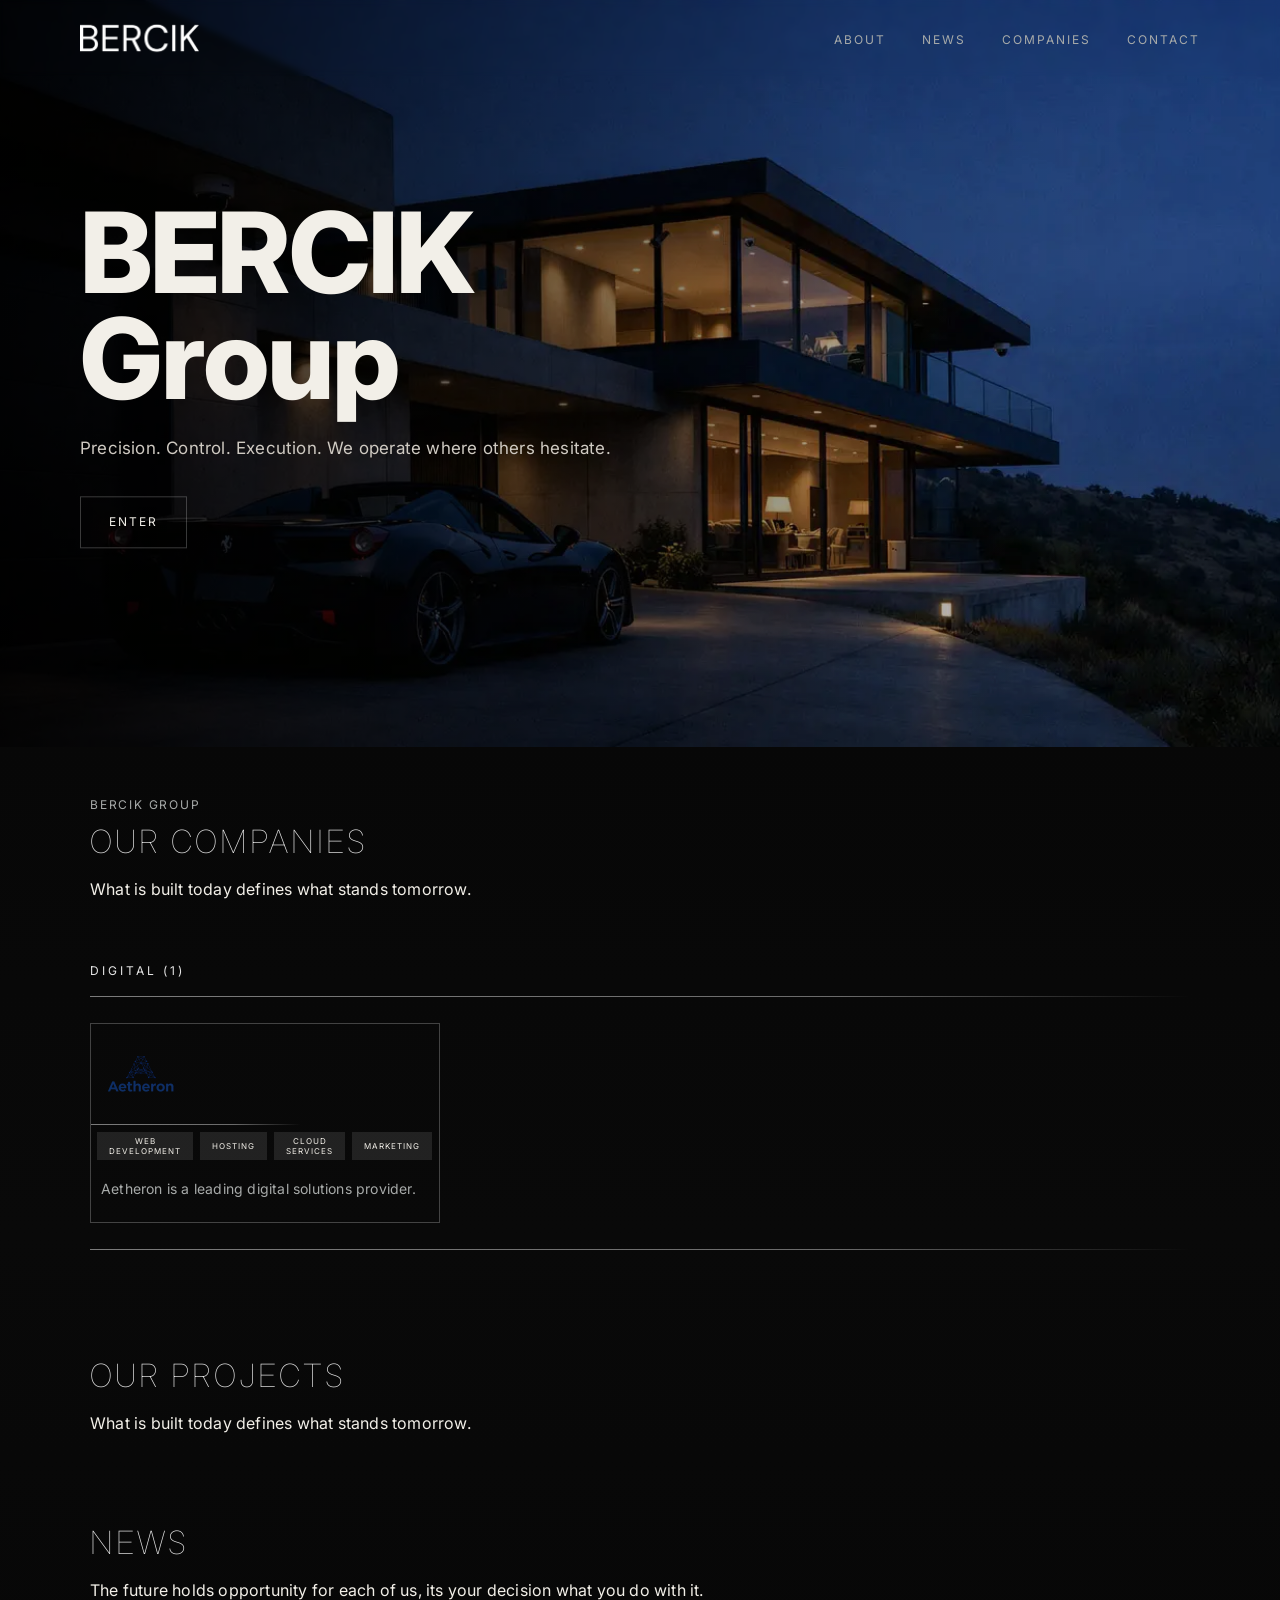
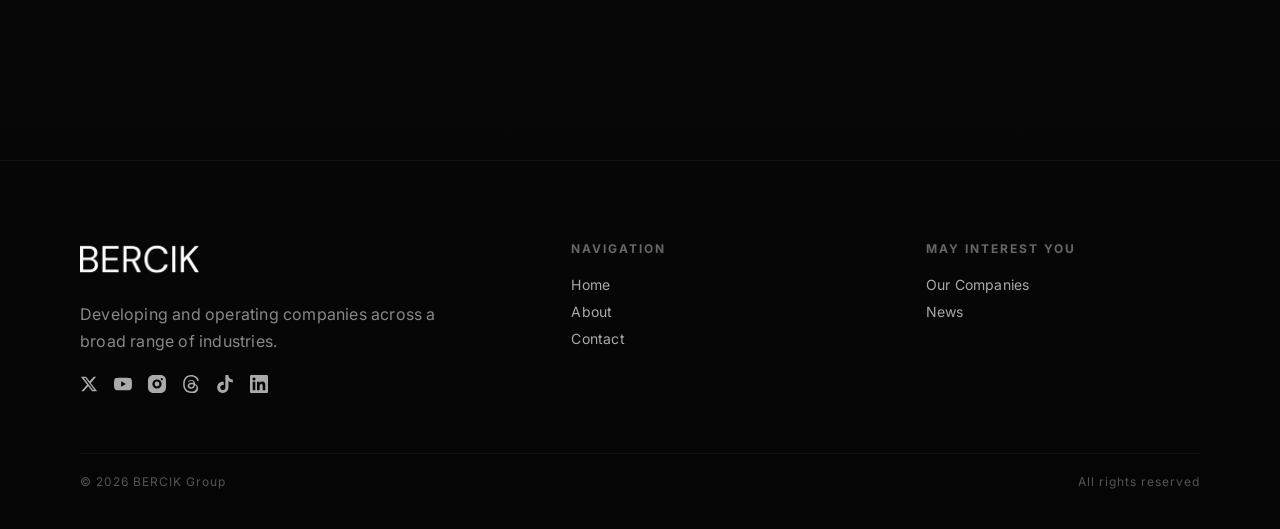
<file: index.html>
<!DOCTYPE html>
<html lang="en">
<head>
<meta charset="UTF-8">
<meta name="viewport" content="width=device-width, initial-scale=1.0">
<title>BERCIK Group — Developing and operating companies</title>
<meta name="description" content="BERCIK Group develops and operates companies across industries, including Charts by BERCIK (in development) and Aetheron.">
<meta name="robots" content="index, follow, max-image-preview:large">
<meta name="author" content="BERCIK Group">
<meta name="theme-color" content="#000000">
<link rel="canonical" href="https://bercikgroup.com/">
<link rel="icon" href="favicon.ico" sizes="any">
<link rel="icon" type="image/png" sizes="32x32" href="favicon/favicon-32.png">
<link rel="icon" type="image/png" sizes="16x16" href="favicon/favicon-16.png">
<link rel="apple-touch-icon" sizes="180x180" href="favicon/apple-touch-icon.png">
<link rel="manifest" href="site.webmanifest">
<link rel="alternate" hreflang="en" href="https://bercikgroup.com/">
<link rel="alternate" hreflang="x-default" href="https://bercikgroup.com/">
<meta property="og:type" content="website">
<meta property="og:site_name" content="BERCIK Group">
<meta property="og:locale" content="en_US">
<meta property="og:title" content="BERCIK Group — Developing and operating companies">
<meta property="og:description" content="BERCIK Group develops and operates companies across industries, including Charts by BERCIK (in development) and Aetheron.">
<meta property="og:url" content="https://bercikgroup.com/">
<meta property="og:image" content="https://bercikgroup.com/images/og-image.png">
<meta property="og:image:width" content="1200">
<meta property="og:image:height" content="630">
<meta property="og:image:alt" content="BERCIK Group — Precision. Control. Execution.">
<meta name="twitter:card" content="summary_large_image">
<meta name="twitter:title" content="BERCIK Group — Developing and operating companies">
<meta name="twitter:description" content="BERCIK Group develops and operates companies across industries, including Charts by BERCIK (in development) and Aetheron.">
<meta name="twitter:image" content="https://bercikgroup.com/images/og-image.png">
<meta name="twitter:image:alt" content="BERCIK Group — Precision. Control. Execution.">
<link rel="preconnect" href="https://fonts.googleapis.com">
<link rel="preconnect" href="https://fonts.gstatic.com" crossorigin>
<script type="application/ld+json">
{
  "@context": "https://schema.org",
  "@graph": [
    {
      "@type": "Organization",
      "@id": "https://bercikgroup.com/#organization",
      "name": "BERCIK Group",
      "url": "https://bercikgroup.com/",
      "logo": "https://bercikgroup.com/images/BERCIK2.png",
      "description": "Private holding company that owns, develops and operates businesses across selected industries.",
      "email": "bercik@bercikgroup.com",
      "sameAs": [
        "https://x.com/madebybercik",
        "https://www.youtube.com/@madebybercik",
        "https://www.instagram.com/madebybercik/",
        "https://www.threads.com/@madebybercik",
        "https://www.tiktok.com/@madebybercik",
        "https://www.linkedin.com/company/bercikgroup"
      ],
      "subOrganization": [
        {
          "@id": "https://aetheron.cz/#organization"
        }
      ]
    },
    {
      "@type": "WebSite",
      "@id": "https://bercikgroup.com/#website",
      "url": "https://bercikgroup.com/",
      "name": "BERCIK Group",
      "publisher": {
        "@id": "https://bercikgroup.com/#organization"
      },
      "inLanguage": "en"
    },
    {
      "@type": "WebPage",
      "@id": "https://bercikgroup.com/#webpage",
      "url": "https://bercikgroup.com/",
      "name": "BERCIK Group — Private Holding Company",
      "isPartOf": {
        "@id": "https://bercikgroup.com/#website"
      },
      "about": {
        "@id": "https://bercikgroup.com/#organization"
      },
      "inLanguage": "en",
      "primaryImageOfPage": {
        "@type": "ImageObject",
        "url": "https://bercikgroup.com/images/og-image.png",
        "width": 1200,
        "height": 630
      },
      "breadcrumb": {
        "@id": "https://bercikgroup.com/#breadcrumb"
      }
    },
    {
      "@type": "BreadcrumbList",
      "itemListElement": [
        {
          "@type": "ListItem",
          "position": 1,
          "name": "Home",
          "item": "https://bercikgroup.com/"
        }
      ],
      "@id": "https://bercikgroup.com/#breadcrumb"
    },
    {
      "@type": "Organization",
      "@id": "https://aetheron.cz/#organization",
      "name": "Aetheron",
      "url": "https://aetheron.cz/",
      "description": "Digital solutions provider: web development, hosting, cloud services and marketing.",
      "parentOrganization": {
        "@id": "https://bercikgroup.com/#organization"
      }
    }
  ]
}
</script>

<link rel="stylesheet" href="https://fonts.googleapis.com/css2?family=Inter:wght@300;400;600;800&amp;display=swap" media="print" onload="this.media='all'">
<noscript><link rel="stylesheet" href="https://fonts.googleapis.com/css2?family=Inter:wght@300;400;600;800&amp;display=swap"></noscript>
<link rel="stylesheet" href="style.css">
<link rel="stylesheet" href="cursor.css">
</head>

<body>

<nav>
    <img src="images/BERCIK2.webp" alt="BERCIK Group logo" width="119" height="36">
    <ul>
        <li><a href="about.html">About</a></li>
        <li><a href="news.html">News</a></li>
        <li><a href="companies.html">Companies</a></li>
        <li><a href="contact.html">Contact</a></li>
    </ul>
</nav>

<div class="hero">
    <video src="videos/hero-video-nowatermark.mp4" poster="images/hero-poster.webp" autoplay muted loop playsinline></video>
    <div class="hero-content">
        <h1>BERCIK<br>Group</h1>
        <p>
            Precision. Control. Execution.
            We operate where others hesitate.
        </p>
        <a class="button" href="companies.html">ENTER</a>
    </div>
</div>

<div class="companies">
    <div class="company-content">
        <p class="companies-kicker">BERCIK Group</p>
        <h2>Our companies</h2>
            <p>What is built today defines what stands tomorrow.</p>
            <div class="company-list">
            <div class="company-row">
                <h3 class="field">Digital (1)</h3>
                <div class="line"></div>
                <div class="company-grid">
                    <a class="company-card" href="https://aetheron.cz/">
                        <div class="top-company-info">
                        <img src="images/company-images/aetheron-logo.webp" alt="Aetheron logo" width="100" height="100" class="aetheron-logo">
                        </div>
                        <div class="line-card"></div>
                        <div class="what-we-do-pills">
                            <span class="pill">Web development</span>
                            <span class="pill">Hosting</span>
                            <span class="pill">Cloud Services</span>
                            <span class="pill">Marketing</span>
                        </div>
                        <div class="company-card-content">
                            <p>Aetheron is a leading digital solutions provider.</p>
                        </div>
                    </a>
                </div>
                <div class="line"></div>
            </div>
        </div>
    </div>
        <div class="company-content">
        <h2>Our Projects</h2>
            <p>What is built today defines what stands tomorrow.</p>
    </div>

</div>


<div class="news">
    <div class="news-content">
        <h2>News</h2>
            <p>The future holds opportunity for each of us, its your decision what you do with it.</p>
        </div>
    </div>



<footer class="footer">

    <div class="footer-top">

        <!-- BRAND -->
        <div class="footer-brand">
            <img loading="lazy" decoding="async" src="images/BERCIK2.webp" alt="BERCIK Group logo" width="119" height="36">

            <p>
                Developing and operating companies across a broad range of industries.
            </p>

            <div class="footer-social">
                <a href="https://x.com/madebybercik" target="_blank" rel="noopener noreferrer" aria-label="BERCIK Group on X">
                    <svg width="18" height="18" viewBox="0 0 24 24" fill="none">
                        <path d="M18.244 2.25h3.308l-7.227 8.26 8.502 11.24H16.17l-5.214-6.817L4.99 21.75H1.68l7.73-8.835L1.254 2.25H8.08l4.713 6.231zm-1.161 17.52h1.833L7.084 4.126H5.117z" fill="currentColor"/>
                    </svg>
                </a>
                <a href="https://www.youtube.com/@madebybercik" target="_blank" rel="noopener noreferrer" aria-label="BERCIK Group on YouTube">
                    <svg width="18" height="18" viewBox="0 0 24 24" fill="none">
                        <path d="M23.498 6.186a3.016 3.016 0 0 0-2.122-2.136C19.505 3.545 12 3.545 12 3.545s-7.505 0-9.377.505A3.017 3.017 0 0 0 .502 6.186C0 8.07 0 12 0 12s0 3.93.502 5.814a3.016 3.016 0 0 0 2.122 2.136c1.871.505 9.376.505 9.376.505s7.505 0 9.377-.505a3.015 3.015 0 0 0 2.122-2.136C24 15.93 24 12 24 12s0-3.93-.502-5.814zM9.545 15.568V8.432L15.818 12z" fill="currentColor"/>
                    </svg>
                </a>
                <a href="https://www.instagram.com/madebybercik/" target="_blank" rel="noopener noreferrer" aria-label="BERCIK Group on Instagram">
                    <svg width="18" height="18" viewBox="0 0 24 24" fill="none">
                        <path d="M16.98 0H7.02C3.14 0 0 3.14 0 7.02v9.96C0 20.86 3.14 24 7.02 24h9.96C20.86 24 24 20.86 24 16.98V7.02C24 3.14 20.86 0 16.98 0ZM12 18.14A6.14 6.14 0 1 1 12 5.86a6.14 6.14 0 0 1 0 12.28Zm6.4-11.2a1.44 1.44 0 1 1 0-2.88 1.44 1.44 0 0 1 0 2.88Z" fill="currentColor"/>
                        <circle cx="12" cy="12" r="3.2" fill="currentColor"/>
                    </svg>
                </a>
                <a href="https://www.threads.com/@madebybercik" target="_blank" rel="noopener noreferrer" aria-label="BERCIK Group on Threads">
                    <svg width="18" height="18" viewBox="0 0 24 24" fill="none">
                        <path d="M12.186 24h-.007c-3.581-.024-6.334-1.205-8.184-3.509C2.35 18.44 1.5 15.586 1.472 12.01v-.017c.03-3.579.879-6.43 2.525-8.482C5.845 1.205 8.6.024 12.18 0h.014c2.746.02 5.043.725 6.826 2.098 1.677 1.29 2.858 3.13 3.509 5.467l-2.04.569c-1.104-3.96-3.898-5.984-8.304-6.015-2.91.022-5.11.936-6.54 2.717C4.307 6.504 3.616 8.914 3.589 12c.027 3.086.718 5.496 2.057 7.164 1.43 1.783 3.631 2.698 6.54 2.717 2.623-.02 4.358-.631 5.8-2.045 1.647-1.613 1.618-3.593 1.09-4.798-.31-.71-.873-1.3-1.634-1.75-.192 1.352-.622 2.446-1.284 3.272-.886 1.102-2.14 1.704-3.73 1.79-1.202.065-2.361-.218-3.259-.801-1.063-.689-1.685-1.74-1.752-2.964-.065-1.19.408-2.285 1.33-3.082.88-.76 2.119-1.207 3.583-1.291a13.853 13.853 0 0 1 3.02.142c-.126-.742-.375-1.332-.75-1.757-.513-.586-1.308-.883-2.359-.89h-.029c-.844 0-1.992.232-2.721 1.32L7.734 8.86c.977-1.454 2.568-2.256 4.478-2.256h.044c3.194.02 5.097 1.975 5.287 5.388.108.046.216.094.321.142 1.49.7 2.58 1.761 3.154 3.07.797 1.82.871 4.79-1.548 7.158-1.85 1.81-4.094 2.628-7.277 2.65Zm1.003-11.69c-.242 0-.487.007-.739.021-1.836.103-2.98.946-2.916 2.143.067 1.256 1.452 1.839 2.784 1.767 1.224-.065 2.818-.543 3.086-3.71a10.5 10.5 0 0 0-2.215-.221z" fill="currentColor"/>
                    </svg>
                </a>
                <a href="https://www.tiktok.com/@madebybercik" target="_blank" rel="noopener noreferrer" aria-label="BERCIK Group on TikTok">
                    <svg width="18" height="18" viewBox="0 0 24 24" fill="none">
                        <path d="M12.525.02c1.31-.02 2.61-.01 3.91-.02.08 1.53.63 3.09 1.75 4.17 1.12 1.11 2.7 1.62 4.24 1.79v4.03c-1.44-.05-2.89-.35-4.2-.97-.57-.26-1.1-.59-1.62-.93-.01 2.92.01 5.84-.02 8.75-.08 1.4-.54 2.79-1.35 3.94-1.31 1.92-3.58 3.17-5.91 3.21-1.43.08-2.86-.31-4.08-1.03-2.02-1.19-3.44-3.37-3.65-5.71-.02-.5-.03-1-.01-1.49.18-1.9 1.12-3.72 2.58-4.96 1.66-1.44 3.98-2.13 6.15-1.72.02 1.48-.04 2.96-.04 4.44-.99-.32-2.15-.23-3.02.37-.63.41-1.11 1.04-1.36 1.75-.21.51-.15 1.07-.14 1.61.24 1.64 1.82 3.02 3.5 2.87 1.12-.01 2.19-.66 2.77-1.61.19-.33.4-.67.41-1.06.1-1.79.06-3.57.07-5.36.01-4.03-.01-8.05.02-12.07z" fill="currentColor"/>
                    </svg>
                </a>
                <a href="https://www.linkedin.com/company/bercikgroup" target="_blank" rel="noopener noreferrer" aria-label="BERCIK Group on LinkedIn">
                    <svg width="18" height="18" viewBox="0 0 24 24" fill="none">
                        <path d="M20.447 20.452h-3.554v-5.569c0-1.328-.027-3.037-1.852-3.037-1.853 0-2.136 1.445-2.136 2.939v5.667H9.351V9h3.414v1.561h.046c.477-.9 1.637-1.85 3.37-1.85 3.601 0 4.267 2.37 4.267 5.455v6.286zM5.337 7.433a2.062 2.062 0 0 1-2.063-2.065 2.064 2.064 0 1 1 2.063 2.065zm1.782 13.019H3.555V9h3.564v11.452zM22.225 0H1.771C.792 0 0 .774 0 1.729v20.542C0 23.227.792 24 1.771 24h20.451C23.2 24 24 23.227 24 22.271V1.729C24 .774 23.2 0 22.222 0h.003z" fill="currentColor"/>
                    </svg>
                </a>
            </div>
        </div>

        <!-- NAVIGATION -->
        <div class="footer-nav">
            <h4>Navigation</h4>
            <a href="index.html">Home</a>
            <a href="about.html">About</a>
            <a href="contact.html">Contact</a>
        </div>

        <!-- MAY INTEREST YOU -->
        <div class="footer-nav">
            <h4>May interest you</h4>
            <a href="companies.html">Our Companies</a>
            <a href="news.html">News</a>
        </div>

    </div>

    <!-- BOTTOM -->
    <div class="footer-bottom">
        <span>© 2026 BERCIK Group</span>
        <span>All rights reserved</span>
    </div>

</footer>

<script src="cursor.js" defer></script>

</body>
</html>
</file>
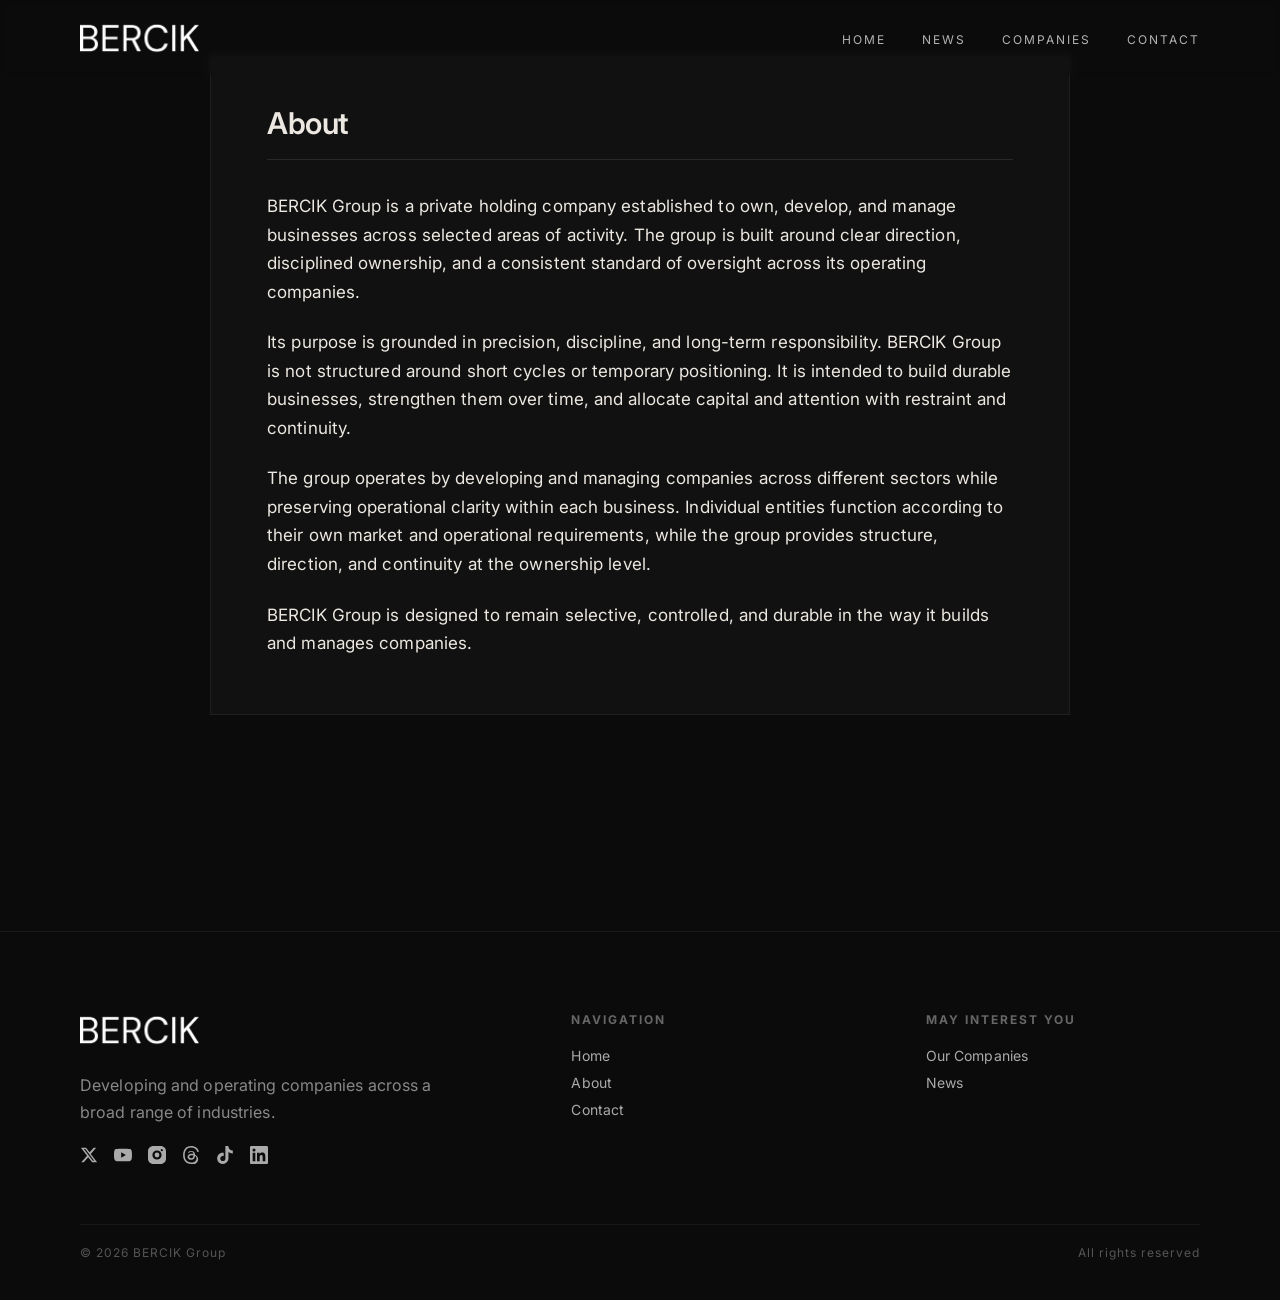
<file: about.html>
<!DOCTYPE html>
<html lang="en">
<head>
<meta charset="UTF-8">
<meta name="viewport" content="width=device-width, initial-scale=1.0">
<title>About BERCIK Group — Who we are</title>
<meta name="description" content="BERCIK Group is a company builder. Learn who is behind Charts by BERCIK, Aetheron and the other products, and how we work.">
<meta name="robots" content="index, follow, max-image-preview:large">
<meta name="author" content="BERCIK Group">
<meta name="theme-color" content="#000000">
<link rel="canonical" href="https://bercikgroup.com/about.html">
<link rel="icon" href="favicon.ico" sizes="any">
<link rel="icon" type="image/png" sizes="32x32" href="favicon/favicon-32.png">
<link rel="icon" type="image/png" sizes="16x16" href="favicon/favicon-16.png">
<link rel="apple-touch-icon" sizes="180x180" href="favicon/apple-touch-icon.png">
<link rel="manifest" href="site.webmanifest">
<link rel="alternate" hreflang="en" href="https://bercikgroup.com/about.html">
<link rel="alternate" hreflang="x-default" href="https://bercikgroup.com/about.html">
<meta property="og:type" content="website">
<meta property="og:site_name" content="BERCIK Group">
<meta property="og:locale" content="en_US">
<meta property="og:title" content="About BERCIK Group — Who we are">
<meta property="og:description" content="BERCIK Group is a company builder. Learn who is behind Charts by BERCIK, Aetheron and the other products, and how we work.">
<meta property="og:url" content="https://bercikgroup.com/about.html">
<meta property="og:image" content="https://bercikgroup.com/images/og-image.png">
<meta property="og:image:width" content="1200">
<meta property="og:image:height" content="630">
<meta property="og:image:alt" content="BERCIK Group — Precision. Control. Execution.">
<meta name="twitter:card" content="summary_large_image">
<meta name="twitter:title" content="About BERCIK Group — Who we are">
<meta name="twitter:description" content="BERCIK Group is a company builder. Learn who is behind Charts by BERCIK, Aetheron and the other products, and how we work.">
<meta name="twitter:image" content="https://bercikgroup.com/images/og-image.png">
<meta name="twitter:image:alt" content="BERCIK Group — Precision. Control. Execution.">
<script type="application/ld+json">
{
  "@context": "https://schema.org",
  "@graph": [
    {
      "@type": "AboutPage",
      "@id": "https://bercikgroup.com/about.html#webpage",
      "url": "https://bercikgroup.com/about.html",
      "name": "About — BERCIK Group",
      "isPartOf": {
        "@id": "https://bercikgroup.com/#website"
      },
      "about": {
        "@id": "https://bercikgroup.com/#organization"
      },
      "inLanguage": "en",
      "primaryImageOfPage": {
        "@type": "ImageObject",
        "url": "https://bercikgroup.com/images/og-image.png",
        "width": 1200,
        "height": 630
      },
      "breadcrumb": {
        "@id": "https://bercikgroup.com/about.html#breadcrumb"
      }
    },
    {
      "@type": "BreadcrumbList",
      "itemListElement": [
        {
          "@type": "ListItem",
          "position": 1,
          "name": "Home",
          "item": "https://bercikgroup.com/"
        },
        {
          "@type": "ListItem",
          "position": 2,
          "name": "About",
          "item": "https://bercikgroup.com/about.html"
        }
      ],
      "@id": "https://bercikgroup.com/about.html#breadcrumb"
    }
  ]
}
</script>
<link rel="preconnect" href="https://fonts.googleapis.com">
<link rel="preconnect" href="https://fonts.gstatic.com" crossorigin>

<link rel="stylesheet" href="https://fonts.googleapis.com/css2?family=Inter:wght@300;400;500;600;700&amp;display=swap" media="print" onload="this.media='all'">
<noscript><link rel="stylesheet" href="https://fonts.googleapis.com/css2?family=Inter:wght@300;400;500;600;700&amp;display=swap"></noscript>
<link rel="stylesheet" href="about.css">
<link rel="stylesheet" href="cursor.css">
</head>

<body>

<nav>
    <img src="images/BERCIK2.webp" alt="BERCIK Group logo" width="119" height="36">
    <ul>
        <li><a href="index.html">Home</a></li>
        <li><a href="news.html">News</a></li>
        <li><a href="companies.html">Companies</a></li>
        <li><a href="contact.html">Contact</a></li>
    </ul>
</nav>

<main class="about-page">
    <div class="about-container">
        <header class="about-header">
            <h1>About</h1>
            <div class="about-divider"></div>
        </header>

        <section class="about-content">
            <p>
                BERCIK Group is a private holding company established to own, develop, and manage businesses across selected areas of activity. The group is built around clear direction, disciplined ownership, and a consistent standard of oversight across its operating companies.
            </p>

            <p>
                Its purpose is grounded in precision, discipline, and long-term responsibility. BERCIK Group is not structured around short cycles or temporary positioning. It is intended to build durable businesses, strengthen them over time, and allocate capital and attention with restraint and continuity.
            </p>

            <p>
                The group operates by developing and managing companies across different sectors while preserving operational clarity within each business. Individual entities function according to their own market and operational requirements, while the group provides structure, direction, and continuity at the ownership level.
            </p>

            <p>
                BERCIK Group is designed to remain selective, controlled, and durable in the way it builds and manages companies.
            </p>
        </section>
    </div>
</main>



<footer class="footer">

    <div class="footer-top">

        <!-- BRAND -->
        <div class="footer-brand">
            <img loading="lazy" decoding="async" src="images/BERCIK2.webp" alt="BERCIK Group logo" width="119" height="36">

            <p>
                Developing and operating companies across a broad range of industries.
            </p>

            <div class="footer-social">
                <a href="https://x.com/madebybercik" target="_blank" rel="noopener noreferrer" aria-label="BERCIK Group on X">
                    <svg width="18" height="18" viewBox="0 0 24 24" fill="none">
                        <path d="M18.244 2.25h3.308l-7.227 8.26 8.502 11.24H16.17l-5.214-6.817L4.99 21.75H1.68l7.73-8.835L1.254 2.25H8.08l4.713 6.231zm-1.161 17.52h1.833L7.084 4.126H5.117z" fill="currentColor"/>
                    </svg>
                </a>
                <a href="https://www.youtube.com/@madebybercik" target="_blank" rel="noopener noreferrer" aria-label="BERCIK Group on YouTube">
                    <svg width="18" height="18" viewBox="0 0 24 24" fill="none">
                        <path d="M23.498 6.186a3.016 3.016 0 0 0-2.122-2.136C19.505 3.545 12 3.545 12 3.545s-7.505 0-9.377.505A3.017 3.017 0 0 0 .502 6.186C0 8.07 0 12 0 12s0 3.93.502 5.814a3.016 3.016 0 0 0 2.122 2.136c1.871.505 9.376.505 9.376.505s7.505 0 9.377-.505a3.015 3.015 0 0 0 2.122-2.136C24 15.93 24 12 24 12s0-3.93-.502-5.814zM9.545 15.568V8.432L15.818 12z" fill="currentColor"/>
                    </svg>
                </a>
                <a href="https://www.instagram.com/madebybercik/" target="_blank" rel="noopener noreferrer" aria-label="BERCIK Group on Instagram">
                    <svg width="18" height="18" viewBox="0 0 24 24" fill="none">
                        <path d="M16.98 0H7.02C3.14 0 0 3.14 0 7.02v9.96C0 20.86 3.14 24 7.02 24h9.96C20.86 24 24 20.86 24 16.98V7.02C24 3.14 20.86 0 16.98 0ZM12 18.14A6.14 6.14 0 1 1 12 5.86a6.14 6.14 0 0 1 0 12.28Zm6.4-11.2a1.44 1.44 0 1 1 0-2.88 1.44 1.44 0 0 1 0 2.88Z" fill="currentColor"/>
                        <circle cx="12" cy="12" r="3.2" fill="currentColor"/>
                    </svg>
                </a>
                <a href="https://www.threads.com/@madebybercik" target="_blank" rel="noopener noreferrer" aria-label="BERCIK Group on Threads">
                    <svg width="18" height="18" viewBox="0 0 24 24" fill="none">
                        <path d="M12.186 24h-.007c-3.581-.024-6.334-1.205-8.184-3.509C2.35 18.44 1.5 15.586 1.472 12.01v-.017c.03-3.579.879-6.43 2.525-8.482C5.845 1.205 8.6.024 12.18 0h.014c2.746.02 5.043.725 6.826 2.098 1.677 1.29 2.858 3.13 3.509 5.467l-2.04.569c-1.104-3.96-3.898-5.984-8.304-6.015-2.91.022-5.11.936-6.54 2.717C4.307 6.504 3.616 8.914 3.589 12c.027 3.086.718 5.496 2.057 7.164 1.43 1.783 3.631 2.698 6.54 2.717 2.623-.02 4.358-.631 5.8-2.045 1.647-1.613 1.618-3.593 1.09-4.798-.31-.71-.873-1.3-1.634-1.75-.192 1.352-.622 2.446-1.284 3.272-.886 1.102-2.14 1.704-3.73 1.79-1.202.065-2.361-.218-3.259-.801-1.063-.689-1.685-1.74-1.752-2.964-.065-1.19.408-2.285 1.33-3.082.88-.76 2.119-1.207 3.583-1.291a13.853 13.853 0 0 1 3.02.142c-.126-.742-.375-1.332-.75-1.757-.513-.586-1.308-.883-2.359-.89h-.029c-.844 0-1.992.232-2.721 1.32L7.734 8.86c.977-1.454 2.568-2.256 4.478-2.256h.044c3.194.02 5.097 1.975 5.287 5.388.108.046.216.094.321.142 1.49.7 2.58 1.761 3.154 3.07.797 1.82.871 4.79-1.548 7.158-1.85 1.81-4.094 2.628-7.277 2.65Zm1.003-11.69c-.242 0-.487.007-.739.021-1.836.103-2.98.946-2.916 2.143.067 1.256 1.452 1.839 2.784 1.767 1.224-.065 2.818-.543 3.086-3.71a10.5 10.5 0 0 0-2.215-.221z" fill="currentColor"/>
                    </svg>
                </a>
                <a href="https://www.tiktok.com/@madebybercik" target="_blank" rel="noopener noreferrer" aria-label="BERCIK Group on TikTok">
                    <svg width="18" height="18" viewBox="0 0 24 24" fill="none">
                        <path d="M12.525.02c1.31-.02 2.61-.01 3.91-.02.08 1.53.63 3.09 1.75 4.17 1.12 1.11 2.7 1.62 4.24 1.79v4.03c-1.44-.05-2.89-.35-4.2-.97-.57-.26-1.1-.59-1.62-.93-.01 2.92.01 5.84-.02 8.75-.08 1.4-.54 2.79-1.35 3.94-1.31 1.92-3.58 3.17-5.91 3.21-1.43.08-2.86-.31-4.08-1.03-2.02-1.19-3.44-3.37-3.65-5.71-.02-.5-.03-1-.01-1.49.18-1.9 1.12-3.72 2.58-4.96 1.66-1.44 3.98-2.13 6.15-1.72.02 1.48-.04 2.96-.04 4.44-.99-.32-2.15-.23-3.02.37-.63.41-1.11 1.04-1.36 1.75-.21.51-.15 1.07-.14 1.61.24 1.64 1.82 3.02 3.5 2.87 1.12-.01 2.19-.66 2.77-1.61.19-.33.4-.67.41-1.06.1-1.79.06-3.57.07-5.36.01-4.03-.01-8.05.02-12.07z" fill="currentColor"/>
                    </svg>
                </a>
                <a href="https://www.linkedin.com/company/bercikgroup" target="_blank" rel="noopener noreferrer" aria-label="BERCIK Group on LinkedIn">
                    <svg width="18" height="18" viewBox="0 0 24 24" fill="none">
                        <path d="M20.447 20.452h-3.554v-5.569c0-1.328-.027-3.037-1.852-3.037-1.853 0-2.136 1.445-2.136 2.939v5.667H9.351V9h3.414v1.561h.046c.477-.9 1.637-1.85 3.37-1.85 3.601 0 4.267 2.37 4.267 5.455v6.286zM5.337 7.433a2.062 2.062 0 0 1-2.063-2.065 2.064 2.064 0 1 1 2.063 2.065zm1.782 13.019H3.555V9h3.564v11.452zM22.225 0H1.771C.792 0 0 .774 0 1.729v20.542C0 23.227.792 24 1.771 24h20.451C23.2 24 24 23.227 24 22.271V1.729C24 .774 23.2 0 22.222 0h.003z" fill="currentColor"/>
                    </svg>
                </a>
            </div>
        </div>

        <!-- NAVIGATION -->
        <div class="footer-nav">
            <h4>Navigation</h4>
            <a href="index.html">Home</a>
            <a href="about.html">About</a>
            <a href="contact.html">Contact</a>
        </div>

        <!-- MAY INTEREST YOU -->
        <div class="footer-nav">
            <h4>May interest you</h4>
            <a href="companies.html">Our Companies</a>
            <a href="news.html">News</a>
        </div>

    </div>

    <!-- BOTTOM -->
    <div class="footer-bottom">
        <span>© 2026 BERCIK Group</span>
        <span>All rights reserved</span>
    </div>

</footer>

<script src="cursor.js" defer></script>

</body>
</html>
</file>
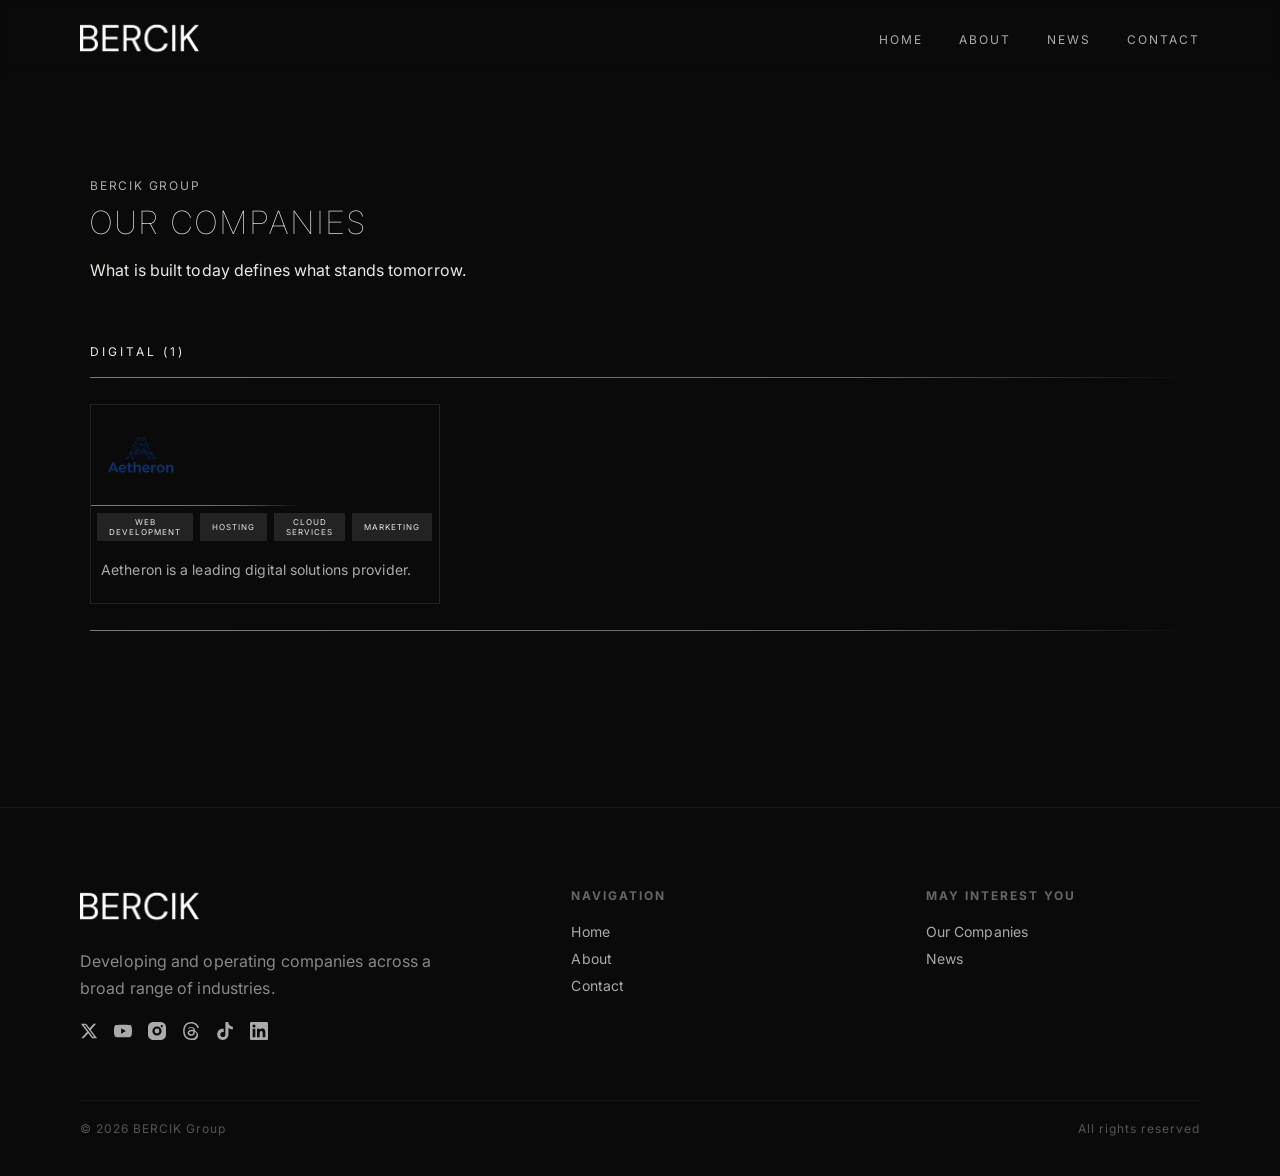
<file: companies.html>
<!DOCTYPE html>
<html lang="en">
<head>
<meta charset="UTF-8">
<meta name="viewport" content="width=device-width, initial-scale=1.0">
<title>Companies &amp; Products — BERCIK Group</title>
<meta name="description" content="Charts by BERCIK, Aetheron and more: the companies and products built by BERCIK Group.">
<meta name="robots" content="index, follow, max-image-preview:large">
<meta name="author" content="BERCIK Group">
<meta name="theme-color" content="#000000">
<link rel="canonical" href="https://bercikgroup.com/companies.html">
<link rel="icon" href="favicon.ico" sizes="any">
<link rel="icon" type="image/png" sizes="32x32" href="favicon/favicon-32.png">
<link rel="icon" type="image/png" sizes="16x16" href="favicon/favicon-16.png">
<link rel="apple-touch-icon" sizes="180x180" href="favicon/apple-touch-icon.png">
<link rel="manifest" href="site.webmanifest">
<link rel="alternate" hreflang="en" href="https://bercikgroup.com/companies.html">
<link rel="alternate" hreflang="x-default" href="https://bercikgroup.com/companies.html">
<meta property="og:type" content="website">
<meta property="og:site_name" content="BERCIK Group">
<meta property="og:locale" content="en_US">
<meta property="og:title" content="Companies &amp; Products — BERCIK Group">
<meta property="og:description" content="Charts by BERCIK, Aetheron and more: the companies and products built by BERCIK Group.">
<meta property="og:url" content="https://bercikgroup.com/companies.html">
<meta property="og:image" content="https://bercikgroup.com/images/og-image.png">
<meta property="og:image:width" content="1200">
<meta property="og:image:height" content="630">
<meta property="og:image:alt" content="BERCIK Group — Precision. Control. Execution.">
<meta name="twitter:card" content="summary_large_image">
<meta name="twitter:title" content="Companies &amp; Products — BERCIK Group">
<meta name="twitter:description" content="Charts by BERCIK, Aetheron and more: the companies and products built by BERCIK Group.">
<meta name="twitter:image" content="https://bercikgroup.com/images/og-image.png">
<meta name="twitter:image:alt" content="BERCIK Group — Precision. Control. Execution.">
<script type="application/ld+json">
{
  "@context": "https://schema.org",
  "@graph": [
    {
      "@type": "CollectionPage",
      "@id": "https://bercikgroup.com/companies.html#webpage",
      "url": "https://bercikgroup.com/companies.html",
      "name": "Companies — BERCIK Group",
      "isPartOf": {
        "@id": "https://bercikgroup.com/#website"
      },
      "about": {
        "@id": "https://bercikgroup.com/#organization"
      },
      "inLanguage": "en",
      "primaryImageOfPage": {
        "@type": "ImageObject",
        "url": "https://bercikgroup.com/images/og-image.png",
        "width": 1200,
        "height": 630
      },
      "breadcrumb": {
        "@id": "https://bercikgroup.com/companies.html#breadcrumb"
      }
    },
    {
      "@type": "BreadcrumbList",
      "itemListElement": [
        {
          "@type": "ListItem",
          "position": 1,
          "name": "Home",
          "item": "https://bercikgroup.com/"
        },
        {
          "@type": "ListItem",
          "position": 2,
          "name": "Companies",
          "item": "https://bercikgroup.com/companies.html"
        }
      ],
      "@id": "https://bercikgroup.com/companies.html#breadcrumb"
    },
    {
      "@type": "Organization",
      "@id": "https://aetheron.cz/#organization",
      "name": "Aetheron",
      "url": "https://aetheron.cz/",
      "description": "Digital solutions provider: web development, hosting, cloud services and marketing.",
      "parentOrganization": {
        "@id": "https://bercikgroup.com/#organization"
      }
    }
  ]
}
</script>
<link rel="preconnect" href="https://fonts.googleapis.com">
<link rel="preconnect" href="https://fonts.gstatic.com" crossorigin>

<link rel="stylesheet" href="https://fonts.googleapis.com/css2?family=Inter:wght@300;400;500;600;700&amp;display=swap" media="print" onload="this.media='all'">
<noscript><link rel="stylesheet" href="https://fonts.googleapis.com/css2?family=Inter:wght@300;400;500;600;700&amp;display=swap"></noscript>
<link rel="stylesheet" href="companies.css">
<link rel="stylesheet" href="cursor.css">
</head>

<body>

<nav>
    <img src="images/BERCIK2.webp" alt="BERCIK Group logo" width="119" height="36">
    <ul>
        <li><a href="index.html">Home</a></li>
        <li><a href="about.html">About</a></li>
        <li><a href="news.html">News</a></li>
        <li><a href="contact.html">Contact</a></li>
    </ul>
</nav>

<div class="companies">
    <div class="company-content">
        <p class="companies-kicker">BERCIK Group</p>
        <h1>Our companies</h1>
            <p>What is built today defines what stands tomorrow.</p>
            <div class="company-list">
            <div class="company-row">
                <h3 class="field">Digital (1)</h3>
                <div class="line"></div>
                <div class="company-grid">
                    <a class="company-card" href="https://aetheron.cz/">
                        <div class="top-company-info">
                        <img src="images/company-images/aetheron-logo.webp" alt="Aetheron logo" width="100" height="100" class="aetheron-logo">
                        </div>
                        <div class="line-card"></div>
                        <div class="what-we-do-pills">
                            <span class="pill">Web development</span>
                            <span class="pill">Hosting</span>
                            <span class="pill">Cloud Services</span>
                            <span class="pill">Marketing</span>
                        </div>
                        <div class="company-card-content">
                            <p>Aetheron is a leading digital solutions provider.</p>
                        </div>
                    </a>
                </div>
                <div class="line"></div>
            </div>
    </div>
</div>

<footer class="footer">

    <div class="footer-top">

        <!-- BRAND -->
        <div class="footer-brand">
            <img loading="lazy" decoding="async" src="images/BERCIK2.webp" alt="BERCIK Group logo" width="119" height="36">

            <p>
                Developing and operating companies across a broad range of industries.
            </p>

            <div class="footer-social">
                <a href="https://x.com/madebybercik" target="_blank" rel="noopener noreferrer" aria-label="BERCIK Group on X">
                    <svg width="18" height="18" viewBox="0 0 24 24" fill="none">
                        <path d="M18.244 2.25h3.308l-7.227 8.26 8.502 11.24H16.17l-5.214-6.817L4.99 21.75H1.68l7.73-8.835L1.254 2.25H8.08l4.713 6.231zm-1.161 17.52h1.833L7.084 4.126H5.117z" fill="currentColor"/>
                    </svg>
                </a>
                <a href="https://www.youtube.com/@madebybercik" target="_blank" rel="noopener noreferrer" aria-label="BERCIK Group on YouTube">
                    <svg width="18" height="18" viewBox="0 0 24 24" fill="none">
                        <path d="M23.498 6.186a3.016 3.016 0 0 0-2.122-2.136C19.505 3.545 12 3.545 12 3.545s-7.505 0-9.377.505A3.017 3.017 0 0 0 .502 6.186C0 8.07 0 12 0 12s0 3.93.502 5.814a3.016 3.016 0 0 0 2.122 2.136c1.871.505 9.376.505 9.376.505s7.505 0 9.377-.505a3.015 3.015 0 0 0 2.122-2.136C24 15.93 24 12 24 12s0-3.93-.502-5.814zM9.545 15.568V8.432L15.818 12z" fill="currentColor"/>
                    </svg>
                </a>
                <a href="https://www.instagram.com/madebybercik/" target="_blank" rel="noopener noreferrer" aria-label="BERCIK Group on Instagram">
                    <svg width="18" height="18" viewBox="0 0 24 24" fill="none">
                        <path d="M16.98 0H7.02C3.14 0 0 3.14 0 7.02v9.96C0 20.86 3.14 24 7.02 24h9.96C20.86 24 24 20.86 24 16.98V7.02C24 3.14 20.86 0 16.98 0ZM12 18.14A6.14 6.14 0 1 1 12 5.86a6.14 6.14 0 0 1 0 12.28Zm6.4-11.2a1.44 1.44 0 1 1 0-2.88 1.44 1.44 0 0 1 0 2.88Z" fill="currentColor"/>
                        <circle cx="12" cy="12" r="3.2" fill="currentColor"/>
                    </svg>
                </a>
                <a href="https://www.threads.com/@madebybercik" target="_blank" rel="noopener noreferrer" aria-label="BERCIK Group on Threads">
                    <svg width="18" height="18" viewBox="0 0 24 24" fill="none">
                        <path d="M12.186 24h-.007c-3.581-.024-6.334-1.205-8.184-3.509C2.35 18.44 1.5 15.586 1.472 12.01v-.017c.03-3.579.879-6.43 2.525-8.482C5.845 1.205 8.6.024 12.18 0h.014c2.746.02 5.043.725 6.826 2.098 1.677 1.29 2.858 3.13 3.509 5.467l-2.04.569c-1.104-3.96-3.898-5.984-8.304-6.015-2.91.022-5.11.936-6.54 2.717C4.307 6.504 3.616 8.914 3.589 12c.027 3.086.718 5.496 2.057 7.164 1.43 1.783 3.631 2.698 6.54 2.717 2.623-.02 4.358-.631 5.8-2.045 1.647-1.613 1.618-3.593 1.09-4.798-.31-.71-.873-1.3-1.634-1.75-.192 1.352-.622 2.446-1.284 3.272-.886 1.102-2.14 1.704-3.73 1.79-1.202.065-2.361-.218-3.259-.801-1.063-.689-1.685-1.74-1.752-2.964-.065-1.19.408-2.285 1.33-3.082.88-.76 2.119-1.207 3.583-1.291a13.853 13.853 0 0 1 3.02.142c-.126-.742-.375-1.332-.75-1.757-.513-.586-1.308-.883-2.359-.89h-.029c-.844 0-1.992.232-2.721 1.32L7.734 8.86c.977-1.454 2.568-2.256 4.478-2.256h.044c3.194.02 5.097 1.975 5.287 5.388.108.046.216.094.321.142 1.49.7 2.58 1.761 3.154 3.07.797 1.82.871 4.79-1.548 7.158-1.85 1.81-4.094 2.628-7.277 2.65Zm1.003-11.69c-.242 0-.487.007-.739.021-1.836.103-2.98.946-2.916 2.143.067 1.256 1.452 1.839 2.784 1.767 1.224-.065 2.818-.543 3.086-3.71a10.5 10.5 0 0 0-2.215-.221z" fill="currentColor"/>
                    </svg>
                </a>
                <a href="https://www.tiktok.com/@madebybercik" target="_blank" rel="noopener noreferrer" aria-label="BERCIK Group on TikTok">
                    <svg width="18" height="18" viewBox="0 0 24 24" fill="none">
                        <path d="M12.525.02c1.31-.02 2.61-.01 3.91-.02.08 1.53.63 3.09 1.75 4.17 1.12 1.11 2.7 1.62 4.24 1.79v4.03c-1.44-.05-2.89-.35-4.2-.97-.57-.26-1.1-.59-1.62-.93-.01 2.92.01 5.84-.02 8.75-.08 1.4-.54 2.79-1.35 3.94-1.31 1.92-3.58 3.17-5.91 3.21-1.43.08-2.86-.31-4.08-1.03-2.02-1.19-3.44-3.37-3.65-5.71-.02-.5-.03-1-.01-1.49.18-1.9 1.12-3.72 2.58-4.96 1.66-1.44 3.98-2.13 6.15-1.72.02 1.48-.04 2.96-.04 4.44-.99-.32-2.15-.23-3.02.37-.63.41-1.11 1.04-1.36 1.75-.21.51-.15 1.07-.14 1.61.24 1.64 1.82 3.02 3.5 2.87 1.12-.01 2.19-.66 2.77-1.61.19-.33.4-.67.41-1.06.1-1.79.06-3.57.07-5.36.01-4.03-.01-8.05.02-12.07z" fill="currentColor"/>
                    </svg>
                </a>
                <a href="https://www.linkedin.com/company/bercikgroup" target="_blank" rel="noopener noreferrer" aria-label="BERCIK Group on LinkedIn">
                    <svg width="18" height="18" viewBox="0 0 24 24" fill="none">
                        <path d="M20.447 20.452h-3.554v-5.569c0-1.328-.027-3.037-1.852-3.037-1.853 0-2.136 1.445-2.136 2.939v5.667H9.351V9h3.414v1.561h.046c.477-.9 1.637-1.85 3.37-1.85 3.601 0 4.267 2.37 4.267 5.455v6.286zM5.337 7.433a2.062 2.062 0 0 1-2.063-2.065 2.064 2.064 0 1 1 2.063 2.065zm1.782 13.019H3.555V9h3.564v11.452zM22.225 0H1.771C.792 0 0 .774 0 1.729v20.542C0 23.227.792 24 1.771 24h20.451C23.2 24 24 23.227 24 22.271V1.729C24 .774 23.2 0 22.222 0h.003z" fill="currentColor"/>
                    </svg>
                </a>
            </div>
        </div>

        <!-- NAVIGATION -->
        <div class="footer-nav">
            <h4>Navigation</h4>
            <a href="index.html">Home</a>
            <a href="about.html">About</a>
            <a href="contact.html">Contact</a>
        </div>

        <!-- MAY INTEREST YOU -->
        <div class="footer-nav">
            <h4>May interest you</h4>
            <a href="companies.html">Our Companies</a>
            <a href="news.html">News</a>
        </div>

    </div>

    <!-- BOTTOM -->
    <div class="footer-bottom">
        <span>© 2026 BERCIK Group</span>
        <span>All rights reserved</span>
    </div>

</footer>

<script src="cursor.js" defer></script>

</body>
</html>
</file>
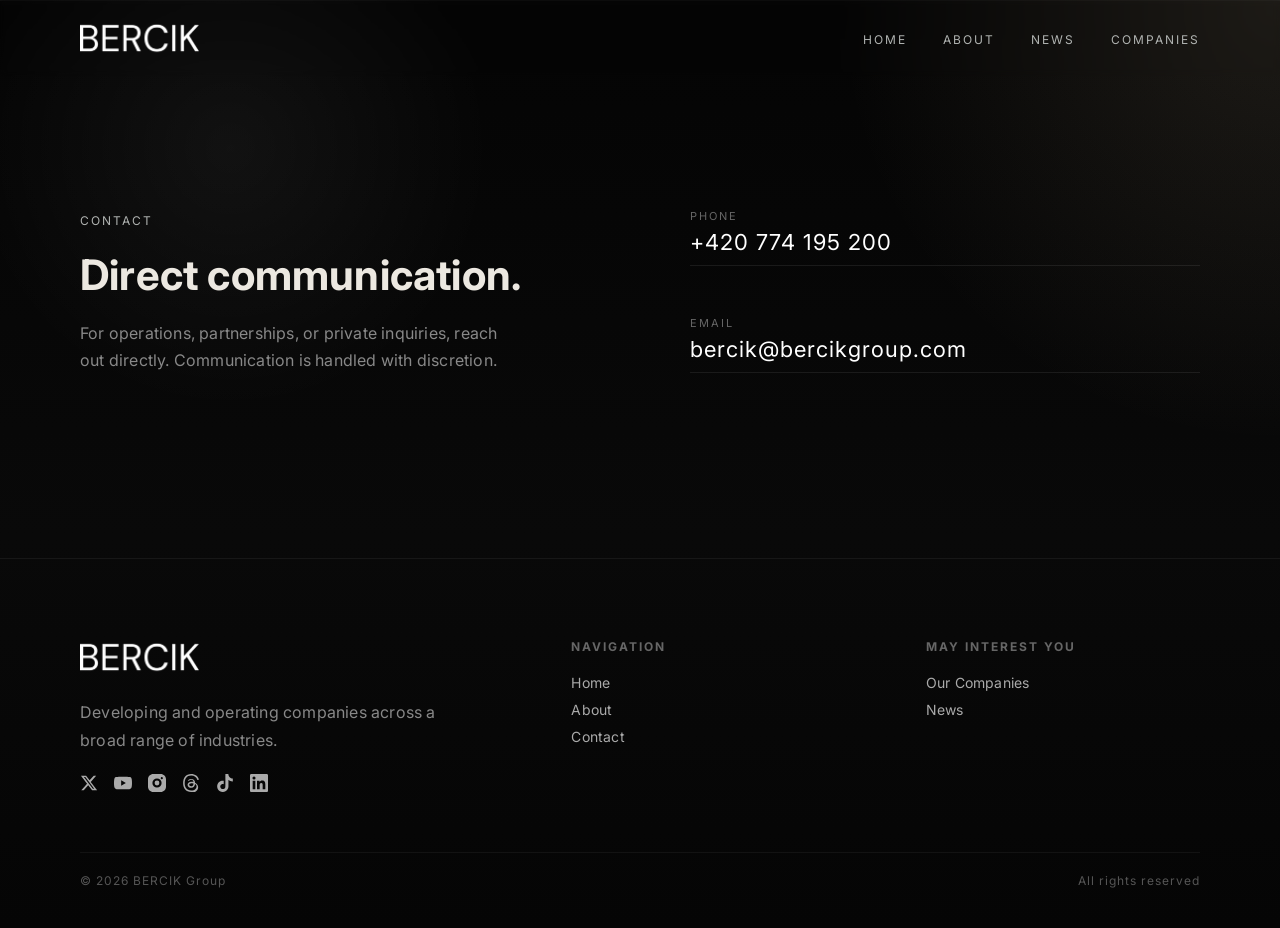
<file: contact.html>
<!DOCTYPE html>
<html lang="en">
<head>
<meta charset="UTF-8">
<meta name="viewport" content="width=device-width, initial-scale=1.0">
<title>Contact — BERCIK Group</title>
<meta name="description" content="Get in touch with BERCIK Group for press, partnerships or Aetheron services.">
<meta name="robots" content="index, follow, max-image-preview:large">
<meta name="author" content="BERCIK Group">
<meta name="theme-color" content="#000000">
<link rel="canonical" href="https://bercikgroup.com/contact.html">
<link rel="icon" href="favicon.ico" sizes="any">
<link rel="icon" type="image/png" sizes="32x32" href="favicon/favicon-32.png">
<link rel="icon" type="image/png" sizes="16x16" href="favicon/favicon-16.png">
<link rel="apple-touch-icon" sizes="180x180" href="favicon/apple-touch-icon.png">
<link rel="manifest" href="site.webmanifest">
<link rel="alternate" hreflang="en" href="https://bercikgroup.com/contact.html">
<link rel="alternate" hreflang="x-default" href="https://bercikgroup.com/contact.html">
<meta property="og:type" content="website">
<meta property="og:site_name" content="BERCIK Group">
<meta property="og:locale" content="en_US">
<meta property="og:title" content="Contact — BERCIK Group">
<meta property="og:description" content="Get in touch with BERCIK Group for press, partnerships or Aetheron services.">
<meta property="og:url" content="https://bercikgroup.com/contact.html">
<meta property="og:image" content="https://bercikgroup.com/images/og-image.png">
<meta property="og:image:width" content="1200">
<meta property="og:image:height" content="630">
<meta property="og:image:alt" content="BERCIK Group — Precision. Control. Execution.">
<meta name="twitter:card" content="summary_large_image">
<meta name="twitter:title" content="Contact — BERCIK Group">
<meta name="twitter:description" content="Get in touch with BERCIK Group for press, partnerships or Aetheron services.">
<meta name="twitter:image" content="https://bercikgroup.com/images/og-image.png">
<meta name="twitter:image:alt" content="BERCIK Group — Precision. Control. Execution.">
<script type="application/ld+json">
{
  "@context": "https://schema.org",
  "@graph": [
    {
      "@type": "ContactPage",
      "@id": "https://bercikgroup.com/contact.html#webpage",
      "url": "https://bercikgroup.com/contact.html",
      "name": "Contact — BERCIK Group",
      "isPartOf": {
        "@id": "https://bercikgroup.com/#website"
      },
      "about": {
        "@id": "https://bercikgroup.com/#organization"
      },
      "inLanguage": "en",
      "primaryImageOfPage": {
        "@type": "ImageObject",
        "url": "https://bercikgroup.com/images/og-image.png",
        "width": 1200,
        "height": 630
      },
      "breadcrumb": {
        "@id": "https://bercikgroup.com/contact.html#breadcrumb"
      }
    },
    {
      "@type": "BreadcrumbList",
      "itemListElement": [
        {
          "@type": "ListItem",
          "position": 1,
          "name": "Home",
          "item": "https://bercikgroup.com/"
        },
        {
          "@type": "ListItem",
          "position": 2,
          "name": "Contact",
          "item": "https://bercikgroup.com/contact.html"
        }
      ],
      "@id": "https://bercikgroup.com/contact.html#breadcrumb"
    },
    {
      "@type": "Organization",
      "@id": "https://bercikgroup.com/#organization",
      "name": "BERCIK Group",
      "url": "https://bercikgroup.com/",
      "contactPoint": {
        "@type": "ContactPoint",
        "contactType": "general inquiries",
        "email": "bercik@bercikgroup.com",
        "telephone": "+420774195200",
        "availableLanguage": [
          "English",
          "Czech"
        ]
      }
    }
  ]
}
</script>
<link rel="preconnect" href="https://fonts.googleapis.com">
<link rel="preconnect" href="https://fonts.gstatic.com" crossorigin>

<link rel="stylesheet" href="https://fonts.googleapis.com/css2?family=Inter:wght@300;400;600;800&amp;display=swap" media="print" onload="this.media='all'">
<noscript><link rel="stylesheet" href="https://fonts.googleapis.com/css2?family=Inter:wght@300;400;600;800&amp;display=swap"></noscript>
<link rel="stylesheet" href="contact.css">
<link rel="stylesheet" href="cursor.css">
</head>

<body>

<nav>
    <img src="images/BERCIK2.webp" alt="BERCIK Group logo" width="119" height="36">
    <ul>
        <li><a href="index.html">Home</a></li>
        <li><a href="about.html">About</a></li>
        <li><a href="news.html">News</a></li>
        <li><a href="companies.html">Companies</a></li>
    </ul>
</nav>


<section class="contact-container">

    <div class="contact-left">
        <span class="eyebrow">Contact</span>

        <h1>
            Direct communication.
        </h1>

        <p>
            For operations, partnerships, or private inquiries,
            reach out directly. Communication is handled with discretion.
        </p>
    </div>

    <div class="contact-right">

        <div class="contact-item">
            <span class="contact-label">Phone</span>
            <a href="tel:+420774195200">+420 774 195 200</a>
        </div>

        <div class="contact-item">
            <span class="contact-label">Email</span>
            <a href="mailto:bercik@bercikgroup.com">bercik@bercikgroup.com</a>
        </div>

    </div>

</section>



<footer class="footer">

    <div class="footer-top">

        <!-- BRAND -->
        <div class="footer-brand">
            <img loading="lazy" decoding="async" src="images/BERCIK2.webp" alt="BERCIK Group logo" width="119" height="36">

            <p>
                Developing and operating companies across a broad range of industries.
            </p>

            <div class="footer-social">
                <a href="https://x.com/madebybercik" target="_blank" rel="noopener noreferrer" aria-label="BERCIK Group on X">
                    <svg width="18" height="18" viewBox="0 0 24 24" fill="none">
                        <path d="M18.244 2.25h3.308l-7.227 8.26 8.502 11.24H16.17l-5.214-6.817L4.99 21.75H1.68l7.73-8.835L1.254 2.25H8.08l4.713 6.231zm-1.161 17.52h1.833L7.084 4.126H5.117z" fill="currentColor"/>
                    </svg>
                </a>
                <a href="https://www.youtube.com/@madebybercik" target="_blank" rel="noopener noreferrer" aria-label="BERCIK Group on YouTube">
                    <svg width="18" height="18" viewBox="0 0 24 24" fill="none">
                        <path d="M23.498 6.186a3.016 3.016 0 0 0-2.122-2.136C19.505 3.545 12 3.545 12 3.545s-7.505 0-9.377.505A3.017 3.017 0 0 0 .502 6.186C0 8.07 0 12 0 12s0 3.93.502 5.814a3.016 3.016 0 0 0 2.122 2.136c1.871.505 9.376.505 9.376.505s7.505 0 9.377-.505a3.015 3.015 0 0 0 2.122-2.136C24 15.93 24 12 24 12s0-3.93-.502-5.814zM9.545 15.568V8.432L15.818 12z" fill="currentColor"/>
                    </svg>
                </a>
                <a href="https://www.instagram.com/madebybercik/" target="_blank" rel="noopener noreferrer" aria-label="BERCIK Group on Instagram">
                    <svg width="18" height="18" viewBox="0 0 24 24" fill="none">
                        <path d="M16.98 0H7.02C3.14 0 0 3.14 0 7.02v9.96C0 20.86 3.14 24 7.02 24h9.96C20.86 24 24 20.86 24 16.98V7.02C24 3.14 20.86 0 16.98 0ZM12 18.14A6.14 6.14 0 1 1 12 5.86a6.14 6.14 0 0 1 0 12.28Zm6.4-11.2a1.44 1.44 0 1 1 0-2.88 1.44 1.44 0 0 1 0 2.88Z" fill="currentColor"/>
                        <circle cx="12" cy="12" r="3.2" fill="currentColor"/>
                    </svg>
                </a>
                <a href="https://www.threads.com/@madebybercik" target="_blank" rel="noopener noreferrer" aria-label="BERCIK Group on Threads">
                    <svg width="18" height="18" viewBox="0 0 24 24" fill="none">
                        <path d="M12.186 24h-.007c-3.581-.024-6.334-1.205-8.184-3.509C2.35 18.44 1.5 15.586 1.472 12.01v-.017c.03-3.579.879-6.43 2.525-8.482C5.845 1.205 8.6.024 12.18 0h.014c2.746.02 5.043.725 6.826 2.098 1.677 1.29 2.858 3.13 3.509 5.467l-2.04.569c-1.104-3.96-3.898-5.984-8.304-6.015-2.91.022-5.11.936-6.54 2.717C4.307 6.504 3.616 8.914 3.589 12c.027 3.086.718 5.496 2.057 7.164 1.43 1.783 3.631 2.698 6.54 2.717 2.623-.02 4.358-.631 5.8-2.045 1.647-1.613 1.618-3.593 1.09-4.798-.31-.71-.873-1.3-1.634-1.75-.192 1.352-.622 2.446-1.284 3.272-.886 1.102-2.14 1.704-3.73 1.79-1.202.065-2.361-.218-3.259-.801-1.063-.689-1.685-1.74-1.752-2.964-.065-1.19.408-2.285 1.33-3.082.88-.76 2.119-1.207 3.583-1.291a13.853 13.853 0 0 1 3.02.142c-.126-.742-.375-1.332-.75-1.757-.513-.586-1.308-.883-2.359-.89h-.029c-.844 0-1.992.232-2.721 1.32L7.734 8.86c.977-1.454 2.568-2.256 4.478-2.256h.044c3.194.02 5.097 1.975 5.287 5.388.108.046.216.094.321.142 1.49.7 2.58 1.761 3.154 3.07.797 1.82.871 4.79-1.548 7.158-1.85 1.81-4.094 2.628-7.277 2.65Zm1.003-11.69c-.242 0-.487.007-.739.021-1.836.103-2.98.946-2.916 2.143.067 1.256 1.452 1.839 2.784 1.767 1.224-.065 2.818-.543 3.086-3.71a10.5 10.5 0 0 0-2.215-.221z" fill="currentColor"/>
                    </svg>
                </a>
                <a href="https://www.tiktok.com/@madebybercik" target="_blank" rel="noopener noreferrer" aria-label="BERCIK Group on TikTok">
                    <svg width="18" height="18" viewBox="0 0 24 24" fill="none">
                        <path d="M12.525.02c1.31-.02 2.61-.01 3.91-.02.08 1.53.63 3.09 1.75 4.17 1.12 1.11 2.7 1.62 4.24 1.79v4.03c-1.44-.05-2.89-.35-4.2-.97-.57-.26-1.1-.59-1.62-.93-.01 2.92.01 5.84-.02 8.75-.08 1.4-.54 2.79-1.35 3.94-1.31 1.92-3.58 3.17-5.91 3.21-1.43.08-2.86-.31-4.08-1.03-2.02-1.19-3.44-3.37-3.65-5.71-.02-.5-.03-1-.01-1.49.18-1.9 1.12-3.72 2.58-4.96 1.66-1.44 3.98-2.13 6.15-1.72.02 1.48-.04 2.96-.04 4.44-.99-.32-2.15-.23-3.02.37-.63.41-1.11 1.04-1.36 1.75-.21.51-.15 1.07-.14 1.61.24 1.64 1.82 3.02 3.5 2.87 1.12-.01 2.19-.66 2.77-1.61.19-.33.4-.67.41-1.06.1-1.79.06-3.57.07-5.36.01-4.03-.01-8.05.02-12.07z" fill="currentColor"/>
                    </svg>
                </a>
                <a href="https://www.linkedin.com/company/bercikgroup" target="_blank" rel="noopener noreferrer" aria-label="BERCIK Group on LinkedIn">
                    <svg width="18" height="18" viewBox="0 0 24 24" fill="none">
                        <path d="M20.447 20.452h-3.554v-5.569c0-1.328-.027-3.037-1.852-3.037-1.853 0-2.136 1.445-2.136 2.939v5.667H9.351V9h3.414v1.561h.046c.477-.9 1.637-1.85 3.37-1.85 3.601 0 4.267 2.37 4.267 5.455v6.286zM5.337 7.433a2.062 2.062 0 0 1-2.063-2.065 2.064 2.064 0 1 1 2.063 2.065zm1.782 13.019H3.555V9h3.564v11.452zM22.225 0H1.771C.792 0 0 .774 0 1.729v20.542C0 23.227.792 24 1.771 24h20.451C23.2 24 24 23.227 24 22.271V1.729C24 .774 23.2 0 22.222 0h.003z" fill="currentColor"/>
                    </svg>
                </a>
            </div>
        </div>

        <!-- NAVIGATION -->
        <div class="footer-nav">
            <h4>Navigation</h4>
            <a href="index.html">Home</a>
            <a href="about.html">About</a>
            <a href="contact.html">Contact</a>
        </div>

        <!-- MAY INTEREST YOU -->
        <div class="footer-nav">
            <h4>May interest you</h4>
            <a href="companies.html">Our Companies</a>
            <a href="news.html">News</a>
        </div>

    </div>

    <!-- BOTTOM -->
    <div class="footer-bottom">
        <span>© 2026 BERCIK Group</span>
        <span>All rights reserved</span>
    </div>

</footer>

<script src="cursor.js" defer></script>

</body>
</html>
</file>
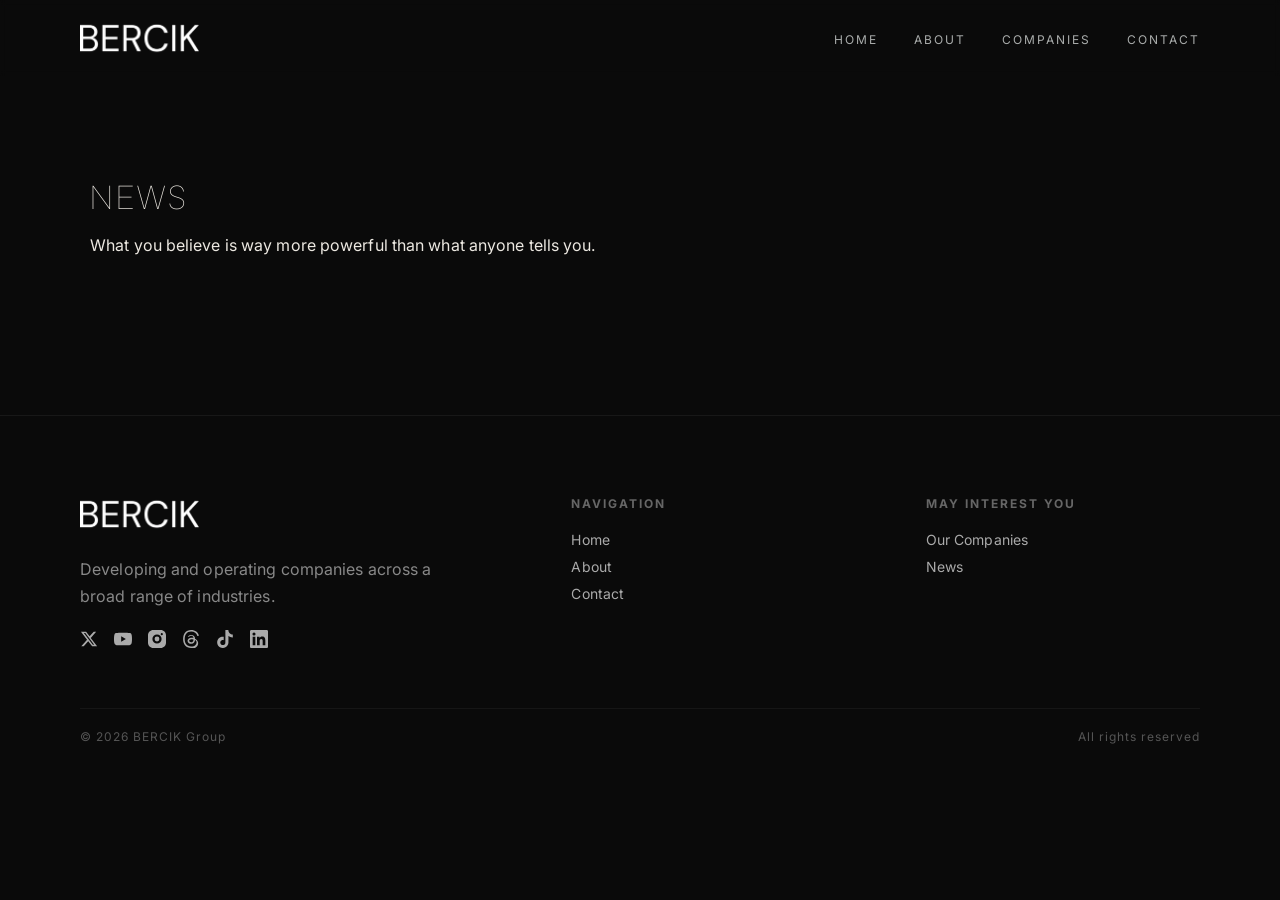
<file: news.html>
<!DOCTYPE html>
<html lang="en">
<head>
<meta charset="UTF-8">
<meta name="viewport" content="width=device-width, initial-scale=1.0">
<title>News &amp; Articles — BERCIK Group</title>
<meta name="description" content="Updates and behind-the-scenes articles from BERCIK Group.">
<meta name="robots" content="index, follow, max-image-preview:large">
<meta name="author" content="BERCIK Group">
<meta name="theme-color" content="#000000">
<link rel="canonical" href="https://bercikgroup.com/news.html">
<link rel="icon" href="favicon.ico" sizes="any">
<link rel="icon" type="image/png" sizes="32x32" href="favicon/favicon-32.png">
<link rel="icon" type="image/png" sizes="16x16" href="favicon/favicon-16.png">
<link rel="apple-touch-icon" sizes="180x180" href="favicon/apple-touch-icon.png">
<link rel="manifest" href="site.webmanifest">
<link rel="alternate" hreflang="en" href="https://bercikgroup.com/news.html">
<link rel="alternate" hreflang="x-default" href="https://bercikgroup.com/news.html">
<meta property="og:type" content="website">
<meta property="og:site_name" content="BERCIK Group">
<meta property="og:locale" content="en_US">
<meta property="og:title" content="News &amp; Articles — BERCIK Group">
<meta property="og:description" content="Updates and behind-the-scenes articles from BERCIK Group.">
<meta property="og:url" content="https://bercikgroup.com/news.html">
<meta property="og:image" content="https://bercikgroup.com/images/og-image.png">
<meta property="og:image:width" content="1200">
<meta property="og:image:height" content="630">
<meta property="og:image:alt" content="BERCIK Group — Precision. Control. Execution.">
<meta name="twitter:card" content="summary_large_image">
<meta name="twitter:title" content="News &amp; Articles — BERCIK Group">
<meta name="twitter:description" content="Updates and behind-the-scenes articles from BERCIK Group.">
<meta name="twitter:image" content="https://bercikgroup.com/images/og-image.png">
<meta name="twitter:image:alt" content="BERCIK Group — Precision. Control. Execution.">
<script type="application/ld+json">
{
  "@context": "https://schema.org",
  "@graph": [
    {
      "@type": "CollectionPage",
      "@id": "https://bercikgroup.com/news.html#webpage",
      "url": "https://bercikgroup.com/news.html",
      "name": "News — BERCIK Group",
      "isPartOf": {
        "@id": "https://bercikgroup.com/#website"
      },
      "about": {
        "@id": "https://bercikgroup.com/#organization"
      },
      "inLanguage": "en",
      "primaryImageOfPage": {
        "@type": "ImageObject",
        "url": "https://bercikgroup.com/images/og-image.png",
        "width": 1200,
        "height": 630
      },
      "breadcrumb": {
        "@id": "https://bercikgroup.com/news.html#breadcrumb"
      }
    },
    {
      "@type": "BreadcrumbList",
      "itemListElement": [
        {
          "@type": "ListItem",
          "position": 1,
          "name": "Home",
          "item": "https://bercikgroup.com/"
        },
        {
          "@type": "ListItem",
          "position": 2,
          "name": "News",
          "item": "https://bercikgroup.com/news.html"
        }
      ],
      "@id": "https://bercikgroup.com/news.html#breadcrumb"
    }
  ]
}
</script>
<link rel="preconnect" href="https://fonts.googleapis.com">
<link rel="preconnect" href="https://fonts.gstatic.com" crossorigin>

<link rel="stylesheet" href="https://fonts.googleapis.com/css2?family=Inter:wght@300;400;500;600;700&amp;display=swap" media="print" onload="this.media='all'">
<noscript><link rel="stylesheet" href="https://fonts.googleapis.com/css2?family=Inter:wght@300;400;500;600;700&amp;display=swap"></noscript>
<link rel="stylesheet" href="news.css">
<link rel="stylesheet" href="cursor.css">
</head>

<body>

<nav>
    <img src="images/BERCIK2.webp" alt="BERCIK Group logo" width="119" height="36">
    <ul>
        <li><a href="index.html">Home</a></li>
        <li><a href="about.html">About</a></li>
        <li><a href="companies.html">Companies</a></li>
        <li><a href="contact.html">Contact</a></li>
    </ul>
</nav>

<div class="news">
    <div class="news-content">
        <h1>News</h1>
        <p>What you believe is way more powerful than what anyone tells you.</p>
        </div>
    </div>

<footer class="footer">

    <div class="footer-top">

        <!-- BRAND -->
        <div class="footer-brand">
            <img loading="lazy" decoding="async" src="images/BERCIK2.webp" alt="BERCIK Group logo" width="119" height="36">

            <p>
                Developing and operating companies across a broad range of industries.
            </p>

            <div class="footer-social">
                <a href="https://x.com/madebybercik" target="_blank" rel="noopener noreferrer" aria-label="BERCIK Group on X">
                    <svg width="18" height="18" viewBox="0 0 24 24" fill="none">
                        <path d="M18.244 2.25h3.308l-7.227 8.26 8.502 11.24H16.17l-5.214-6.817L4.99 21.75H1.68l7.73-8.835L1.254 2.25H8.08l4.713 6.231zm-1.161 17.52h1.833L7.084 4.126H5.117z" fill="currentColor"/>
                    </svg>
                </a>
                <a href="https://www.youtube.com/@madebybercik" target="_blank" rel="noopener noreferrer" aria-label="BERCIK Group on YouTube">
                    <svg width="18" height="18" viewBox="0 0 24 24" fill="none">
                        <path d="M23.498 6.186a3.016 3.016 0 0 0-2.122-2.136C19.505 3.545 12 3.545 12 3.545s-7.505 0-9.377.505A3.017 3.017 0 0 0 .502 6.186C0 8.07 0 12 0 12s0 3.93.502 5.814a3.016 3.016 0 0 0 2.122 2.136c1.871.505 9.376.505 9.376.505s7.505 0 9.377-.505a3.015 3.015 0 0 0 2.122-2.136C24 15.93 24 12 24 12s0-3.93-.502-5.814zM9.545 15.568V8.432L15.818 12z" fill="currentColor"/>
                    </svg>
                </a>
                <a href="https://www.instagram.com/madebybercik/" target="_blank" rel="noopener noreferrer" aria-label="BERCIK Group on Instagram">
                    <svg width="18" height="18" viewBox="0 0 24 24" fill="none">
                        <path d="M16.98 0H7.02C3.14 0 0 3.14 0 7.02v9.96C0 20.86 3.14 24 7.02 24h9.96C20.86 24 24 20.86 24 16.98V7.02C24 3.14 20.86 0 16.98 0ZM12 18.14A6.14 6.14 0 1 1 12 5.86a6.14 6.14 0 0 1 0 12.28Zm6.4-11.2a1.44 1.44 0 1 1 0-2.88 1.44 1.44 0 0 1 0 2.88Z" fill="currentColor"/>
                        <circle cx="12" cy="12" r="3.2" fill="currentColor"/>
                    </svg>
                </a>
                <a href="https://www.threads.com/@madebybercik" target="_blank" rel="noopener noreferrer" aria-label="BERCIK Group on Threads">
                    <svg width="18" height="18" viewBox="0 0 24 24" fill="none">
                        <path d="M12.186 24h-.007c-3.581-.024-6.334-1.205-8.184-3.509C2.35 18.44 1.5 15.586 1.472 12.01v-.017c.03-3.579.879-6.43 2.525-8.482C5.845 1.205 8.6.024 12.18 0h.014c2.746.02 5.043.725 6.826 2.098 1.677 1.29 2.858 3.13 3.509 5.467l-2.04.569c-1.104-3.96-3.898-5.984-8.304-6.015-2.91.022-5.11.936-6.54 2.717C4.307 6.504 3.616 8.914 3.589 12c.027 3.086.718 5.496 2.057 7.164 1.43 1.783 3.631 2.698 6.54 2.717 2.623-.02 4.358-.631 5.8-2.045 1.647-1.613 1.618-3.593 1.09-4.798-.31-.71-.873-1.3-1.634-1.75-.192 1.352-.622 2.446-1.284 3.272-.886 1.102-2.14 1.704-3.73 1.79-1.202.065-2.361-.218-3.259-.801-1.063-.689-1.685-1.74-1.752-2.964-.065-1.19.408-2.285 1.33-3.082.88-.76 2.119-1.207 3.583-1.291a13.853 13.853 0 0 1 3.02.142c-.126-.742-.375-1.332-.75-1.757-.513-.586-1.308-.883-2.359-.89h-.029c-.844 0-1.992.232-2.721 1.32L7.734 8.86c.977-1.454 2.568-2.256 4.478-2.256h.044c3.194.02 5.097 1.975 5.287 5.388.108.046.216.094.321.142 1.49.7 2.58 1.761 3.154 3.07.797 1.82.871 4.79-1.548 7.158-1.85 1.81-4.094 2.628-7.277 2.65Zm1.003-11.69c-.242 0-.487.007-.739.021-1.836.103-2.98.946-2.916 2.143.067 1.256 1.452 1.839 2.784 1.767 1.224-.065 2.818-.543 3.086-3.71a10.5 10.5 0 0 0-2.215-.221z" fill="currentColor"/>
                    </svg>
                </a>
                <a href="https://www.tiktok.com/@madebybercik" target="_blank" rel="noopener noreferrer" aria-label="BERCIK Group on TikTok">
                    <svg width="18" height="18" viewBox="0 0 24 24" fill="none">
                        <path d="M12.525.02c1.31-.02 2.61-.01 3.91-.02.08 1.53.63 3.09 1.75 4.17 1.12 1.11 2.7 1.62 4.24 1.79v4.03c-1.44-.05-2.89-.35-4.2-.97-.57-.26-1.1-.59-1.62-.93-.01 2.92.01 5.84-.02 8.75-.08 1.4-.54 2.79-1.35 3.94-1.31 1.92-3.58 3.17-5.91 3.21-1.43.08-2.86-.31-4.08-1.03-2.02-1.19-3.44-3.37-3.65-5.71-.02-.5-.03-1-.01-1.49.18-1.9 1.12-3.72 2.58-4.96 1.66-1.44 3.98-2.13 6.15-1.72.02 1.48-.04 2.96-.04 4.44-.99-.32-2.15-.23-3.02.37-.63.41-1.11 1.04-1.36 1.75-.21.51-.15 1.07-.14 1.61.24 1.64 1.82 3.02 3.5 2.87 1.12-.01 2.19-.66 2.77-1.61.19-.33.4-.67.41-1.06.1-1.79.06-3.57.07-5.36.01-4.03-.01-8.05.02-12.07z" fill="currentColor"/>
                    </svg>
                </a>
                <a href="https://www.linkedin.com/company/bercikgroup" target="_blank" rel="noopener noreferrer" aria-label="BERCIK Group on LinkedIn">
                    <svg width="18" height="18" viewBox="0 0 24 24" fill="none">
                        <path d="M20.447 20.452h-3.554v-5.569c0-1.328-.027-3.037-1.852-3.037-1.853 0-2.136 1.445-2.136 2.939v5.667H9.351V9h3.414v1.561h.046c.477-.9 1.637-1.85 3.37-1.85 3.601 0 4.267 2.37 4.267 5.455v6.286zM5.337 7.433a2.062 2.062 0 0 1-2.063-2.065 2.064 2.064 0 1 1 2.063 2.065zm1.782 13.019H3.555V9h3.564v11.452zM22.225 0H1.771C.792 0 0 .774 0 1.729v20.542C0 23.227.792 24 1.771 24h20.451C23.2 24 24 23.227 24 22.271V1.729C24 .774 23.2 0 22.222 0h.003z" fill="currentColor"/>
                    </svg>
                </a>
            </div>
        </div>

        <!-- NAVIGATION -->
        <div class="footer-nav">
            <h4>Navigation</h4>
            <a href="index.html">Home</a>
            <a href="about.html">About</a>
            <a href="contact.html">Contact</a>
        </div>

        <!-- MAY INTEREST YOU -->
        <div class="footer-nav">
            <h4>May interest you</h4>
            <a href="companies.html">Our Companies</a>
            <a href="news.html">News</a>
        </div>

    </div>

    <!-- BOTTOM -->
    <div class="footer-bottom">
        <span>© 2026 BERCIK Group</span>
        <span>All rights reserved</span>
    </div>

</footer>

<script src="cursor.js" defer></script>

</body>
</html>
</file>
<file: style.css>
* {
    margin: 0;
    padding: 0;
    box-sizing: border-box;
}

:root {
    --bg: #050505;
    --line: rgba(255, 255, 255, 0.236);
    --line-strong: rgba(255, 255, 255, 0.14);
    --text: #f2efe8;
    --muted: #a7aaa9;
    --soft: #696d6c;
    --accent: #e5e5e5;
}

body {
    font-family: 'Inter', sans-serif;
    background:
        radial-gradient(circle at top right, rgba(209, 188, 153, 0.12), transparent 28%),
        radial-gradient(circle at 18% 16%, rgba(255, 255, 255, 0.05), transparent 20%),
        linear-gradient(180deg, #040404 0%, #090909 58%, #050505 100%);
    color: var(--text);
    letter-spacing: 0.2px;
}

nav {
    position: fixed;
    width: 100%;
    padding: 20px 80px;
    display: flex;
    justify-content: space-between;
    align-items: center;
    background: rgba(0, 0, 0, 0);
    backdrop-filter: blur(3px);
    z-index: 100;
    transition: 0.3s;
}

nav:hover {
    background: rgba(0, 0, 0, 0.3);
    backdrop-filter: blur(12px);
}

nav img {
    height: 36px;
}

nav ul {
    list-style: none;
    display: flex;
    gap: 36px;
}

nav a {
    color: var(--muted);
    text-decoration: none;
    text-transform: uppercase;
    letter-spacing: 2px;
    font-size: 12px;
    transition: color 0.3s ease;
}

nav a:hover {
    color: var(--text);
}

.hero {
    position: relative;
}

.hero::after {
    content: "";
    position: absolute;
    inset: 0;
    background: linear-gradient(90deg, rgba(0, 0, 0, 0.887), rgb(0 0 0 / 13%) 68%, rgb(0 0 0 / 0%) 100%);    pointer-events: none;
}

.hero video {
    width: 100%;
    height: 83vh;
    object-fit: cover;
    display: block;
    filter: saturate(0.92) brightness(0.8);
}

.hero-content {
    position: absolute;
    top: 50%;
    left: 50%;
    transform: translate(-50%, -50%);
    z-index: 1;
    width: min(1120px, 90%);
}

.hero-content h1 {
    font-size: clamp(64px, 10vw, 112px);
    font-weight: 800;
    letter-spacing: -2px;
    line-height: 0.95;
}

.hero-content p {
    max-width: 540px;
    margin-top: 22px;
    margin-bottom: 32px;
    color: #cfcac2;
    font-size: 17px;
    line-height: 1.8;
}

.button {
    display: inline-flex;
    align-items: center;
    justify-content: center;
    min-height: 52px;
    padding: 0 28px;
    border: 1px solid rgba(255, 255, 255, 0.22);
    color: var(--text);
    text-decoration: none;
    letter-spacing: 2px;
    text-transform: uppercase;
    font-size: 12px;
    transition: background 0.3s ease, color 0.3s ease, border-color 0.3s ease, transform 0.3s ease;
}

.button:hover {
    background: #fff;
    color: #000;
    border-color: #fff;
    transform: translateY(-2px);
}

.companies {
}

.company-content {
    padding: 50px 90px 40px;
}

.companies-kicker {
    color: var(--muted);
    font-size: 12px;
    letter-spacing: 1.8px;
    text-transform: uppercase;
    margin-bottom: 10px;
}

.company-content h1,
.company-content h2 {
    margin-bottom: 18px;
    color: var(--accent);
    font-size: 32px;
    letter-spacing: 3px;
    text-transform: uppercase;
    font-weight: 100;
}

.company-list {
    padding-top: 4rem;
}

.company-row {
}

.company-grid {
    display: grid;
    grid-template-columns: repeat(4, 1fr);
    gap: 24px;
    padding-top: 10px;
    padding-bottom: 10px;
}

.company-card {
    transition: border-color 0.3s ease, background-color 0.3s ease, color 0.3s ease;
    max-width: 360px;
    height: 200px;
    border: 1px solid var(--line);
    text-decoration: none;
    background-color: #6c6c6c00;
}

.company-card:hover {
    border-color: rgba(255, 255, 255, 0.3);
    background: rgba(255, 255, 255, 0.75);
}

.company-card:hover .company-card-content p {
    transition: color 0.3s ease;
    color: black;
}

.company-card:hover .pill {
    background: rgba(0, 0, 0, 0.1);
    color: black;
}

/* Cards with longer pill sets (e.g. Charts by BERCIK): let the pills wrap
   instead of spilling past the edge, and let the card grow to fit. The fixed
   width holds the desktop card size so the grid track doesn't collapse. */
.company-card-wrap {
    width: 360px;
    height: auto;
    min-height: 200px;
}

.company-card-wrap .what-we-do-pills {
    flex-wrap: wrap;
}



.company-card h3 {
    font-size: 20px;
    font-weight: 600;
    margin: 35px 35px 0;
    color: var(--text);
}

.company-card-content {
    padding: 10px;
    margin-top: 8px;
}

.company-card-content p {
    color: var(--muted);
    font-size: 14px;
    line-height: 1.6;
}

.what-we-do-pills {
    display: flex;
    gap: 7px;
    margin-top: 7px;
    padding-left: 0.4rem;
    padding-right: 0.4rem;
}

.pill {
    padding: 4px 12px;
    background: rgba(255, 255, 255, 0.1);
    color: var(--text);
    font-size: 8px;
    letter-spacing: 1px;
    text-transform: uppercase;
    text-align: center;
    align-content: center;
}



.top-company-info {
    display: flex;
    align-items: center;
    gap: 12px;
}

.aetheron-logo {
    height: 100px;
    width: auto;
}

/* wide wordmark logo on a white JPG — sit it in a clean rounded tile
   so the white background reads as intentional on the dark card */
.apify-logo {
    width: 168px;
    height: auto;
    background: #ffffff;
    padding: 10px 12px;
    border-radius: 6px;
}

.line {
    width: 100%;
    height: 1px;
    background: linear-gradient(90deg, rgb(123 123 123), rgb(133 133 133 / 79%) 68%, rgba(255, 255, 255, 0) 100%);    margin-top: 1rem;
    margin-bottom: 1rem;
}

.line-card {
    width: 210px;
    height: 1px;
    background: linear-gradient(90deg, rgb(123 123 123), rgb(133 133 133 / 79%) 68%, rgba(255, 255, 255, 0) 100%);
}

.field {
    margin-bottom: 18px;
    color: var(--accent);
    font-size: 12px;
    letter-spacing: 3px;
    text-transform: uppercase;
    font-weight: unset;
}

.news {
}

.news-content {
    padding: 50px 90px 40px;
}

.news-content h1,
.news-content h2 {
    margin-bottom: 18px;
    color: var(--accent);
    font-size: 32px;
    letter-spacing: 3px;
    text-transform: uppercase;
    font-weight: 100;
}

/* NEWS LIST (horizontal scroll) */
.news-list {
    display: flex;
    gap: 30px;
    padding: 60px 80px;
    overflow-x: auto;
    scroll-snap-type: x mandatory;
}

/* hide ugly scrollbar */
.news-list::-webkit-scrollbar {
    height: 6px;
}

.news-list::-webkit-scrollbar-thumb {
    background: rgba(255,255,255,0.1);
}

/* CARD */
.news-card {
    position: relative;
    min-width: 320px;
    height: 440px;
    flex: 0 0 auto;
    border-radius: 6px;
    overflow: hidden;
    text-decoration: none;
    color: #fff;
    scroll-snap-align: start;
    transition: transform 0.4s ease;
}

/* BACKGROUND IMAGE */
.news-bg {
    position: absolute;
    width: 100%;
    height: 100%;
    object-fit: cover;
    top: 0;
    left: 0;
    z-index: 0;
    transition: transform 0.6s ease;
}

/* DARK OVERLAY */
.news-overlay {
    position: absolute;
    inset: 0;
    background: linear-gradient(
        180deg,
        rgba(0,0,0,0.2) 0%,
        rgba(0,0,0,0.7) 80%
    );
    z-index: 1;
}

/* HEADER (logo + name) */
.news-header {
    position: absolute;
    top: 16px;
    left: 16px;
    display: flex;
    align-items: center;
    gap: 10px;
    z-index: 2;
}

.news-header img {
    height: 22px;
    width: auto;
}

.news-header span {
    font-size: 12px;
    letter-spacing: 1px;
    color: #ccc;
}

/* TEXT */
.news-paragraph {
    position: absolute;
    bottom: 20px;
    left: 20px;
    right: 20px;
    z-index: 2;
}

.topic {
    font-size: 11px;
    text-transform: uppercase;
    letter-spacing: 2px;
    color: #aaa;
    margin-bottom: 6px;
}

.headline {
    font-size: 16px;
    line-height: 1.4;
    font-weight: 500;
}

/* HOVER EFFECT */
.news-card:hover {
    transform: translateY(-6px);
}

.news-card:hover .news-bg {
    transform: scale(1.05);
}

.footer {
    margin-top: 120px;
    border-top: 1px solid rgba(255,255,255,0.06);
    padding: 80px 80px 40px;
}

/* TOP GRID */
.footer-top {
    display: grid;
    grid-template-columns: 1.5fr 1fr 1fr;
    gap: 80px;
    margin-bottom: 60px;
}

/* BRAND */
.footer-brand img {
    height: 36px;
    margin-bottom: 20px;
}

.footer-brand p {
    color: #888;
    max-width: 400px;
    line-height: 1.7;
}

/* SOCIAL */
.footer-social {
    margin-top: 20px;
}

.footer-social a {
    display: inline-flex;
    align-items: center;
    gap: 10px;
    color: #aaa;
    text-decoration: none;
    font-size: 13px;
    letter-spacing: 1px;
    transition: 0.3s;
}

.footer-social a:hover {
    color: #fff;
}

/* NAV */
.footer-nav h4 {
    font-size: 12px;
    letter-spacing: 2px;
    text-transform: uppercase;
    color: #666;
    margin-bottom: 20px;
}

.footer-nav a {
    display: block;
    margin-bottom: 10px;
    color: #aaa;
    text-decoration: none;
    font-size: 14px;
    transition: 0.3s;
}

.footer-nav a:hover {
    color: #fff;
    transform: translateX(4px);
}

/* BOTTOM */
.footer-bottom {
    display: flex;
    justify-content: space-between;
    border-top: 1px solid rgba(255,255,255,0.05);
    padding-top: 20px;
    font-size: 12px;
    color: #555;
    letter-spacing: 1px;
}

/* RESPONSIVE */
@media(max-width: 900px) {

    .footer {
        padding: 60px 20px 30px;
    }

    .footer-top {
        grid-template-columns: 1fr;
        gap: 40px;
    }

    .footer-bottom {
        flex-direction: column;
        gap: 10px;
    }

    .news-content {
        padding: 50px 20px 40px;
    }

    .company-content {
        padding: 50px 20px 40px;
    }

    /* stack company / project cards so they fit the screen */
    .company-grid {
        grid-template-columns: 1fr;
        gap: 16px;
    }

    .company-card {
        max-width: 100%;
        width: 100%;
        height: auto;
        min-height: 180px;
        padding-bottom: 18px;
    }

    /* let the pills wrap instead of overflowing the card */
    .what-we-do-pills {
        flex-wrap: wrap;
    }
}

@media (max-width: 1100px) {
    nav,
    section {
        padding-left: 32px;
        padding-right: 32px;
    }

    .overview-grid,
    .operating-grid,
    .grid {
        grid-template-columns: 1fr;
    }

    .card {
        min-height: auto;
    }
}

@media (max-width: 760px) {
    nav {
        padding-top: 18px;
        padding-bottom: 18px;
        flex-direction: column;
        gap: 16px;
    }

    nav ul {
        gap: 18px;
        flex-wrap: wrap;
        justify-content: center;
    }

    .hero-content {
        width: calc(100% - 40px);
    }

    section {
        padding-top: 88px;
    }

    .company-content h1,
    .company-content h2 {
        font-size: 26px;
        letter-spacing: 2px;
    }
}

/* social icon row */
.footer-social {
    display: flex;
    gap: 16px;
}
</file>
<file: cursor.css>
/* ===========================================================
   Custom cursor — dot + trailing ring
   Only active on devices with a precise pointer (desktop).
   Scoped to html.has-custom-cursor so the native cursor is
   used as a fallback whenever the JS doesn't run.
   =========================================================== */

@media (hover: hover) and (pointer: fine) {

    html.has-custom-cursor,
    html.has-custom-cursor * {
        cursor: none !important;
    }

    .cursor-dot,
    .cursor-ring {
        position: fixed;
        top: 0;
        left: 0;
        pointer-events: none;
        z-index: 9999;
        border-radius: 50%;
        opacity: 1;
        transition: opacity 0.25s ease;
        will-change: transform;
    }

    /* small solid dot — tracks the pointer exactly */
    .cursor-dot {
        width: 6px;
        height: 6px;
        background: #f2efe8;
    }

    /* larger outline ring — follows with a slight lag (eased in JS) */
    .cursor-ring {
        width: 34px;
        height: 34px;
        border: 1px solid rgba(242, 239, 232, 0.5);
        transition: width 0.25s ease, height 0.25s ease,
                    border-color 0.25s ease, background-color 0.25s ease,
                    opacity 0.25s ease;
    }

    /* grow + subtle fill over links, cards and other interactive elements */
    .cursor-ring.is-hover {
        width: 54px;
        height: 54px;
        border-color: rgba(242, 239, 232, 0.9);
        background: rgba(242, 239, 232, 0.08);
    }

    /* quick contract on click for feedback */
    .cursor-ring.is-down {
        width: 26px;
        height: 26px;
    }

    /* hidden until the first move / when the pointer leaves the window */
    .cursor-dot.is-hidden,
    .cursor-ring.is-hidden {
        opacity: 0;
    }
}

/* respect users who prefer reduced motion */
@media (prefers-reduced-motion: reduce) {
    .cursor-ring {
        transition: opacity 0.25s ease;
    }
}
</file>
<file: about.css>
* {
    margin: 0;
    padding: 0;
    box-sizing: border-box;
}

:root {
    --bg: #0b0b0b;
    --surface: #111111;
    --line: rgba(255, 255, 255, 0.1);
    --line-soft: rgba(255, 255, 255, 0.06);
    --text: #ece8e1;
    --muted: #b0b3b1;
    --soft: #6c6f6e;
}

body {
    font-family: 'Inter', sans-serif;
    background: var(--bg);
    color: var(--text);
    letter-spacing: 0.1px;
}

nav {
    position: fixed;
    width: 100%;
    padding: 20px 80px;
    display: flex;
    justify-content: space-between;
    align-items: center;
    background: rgba(0, 0, 0, 0);
    backdrop-filter: blur(3px);
    z-index: 100;
    transition: 0.3s;
}

nav:hover {
    background: rgba(0, 0, 0, 0.3);
    backdrop-filter: blur(12px);
}

nav img {
    height: 36px;
}

nav ul {
    list-style: none;
    display: flex;
    gap: 36px;
}

nav a {
    color: var(--muted);
    text-decoration: none;
    text-transform: uppercase;
    letter-spacing: 2px;
    font-size: 12px;
    transition: color 0.3s ease;
}

nav a:hover {
    color: var(--text);
}

.about-page {
    padding: 56px 24px 96px;
}

.about-container {
    max-width: 860px;
    margin: 0 auto;
    padding: 48px 56px 56px;
    background: var(--surface);
    border: 1px solid var(--line-soft);
}

.about-header {
    margin-bottom: 32px;
}

.about-header h1 {
    font-size: 30px;
    font-weight: 600;
    letter-spacing: -0.4px;
}

.about-divider {
    width: 100%;
    height: 1px;
    margin-top: 18px;
    background: var(--line);
}

.about-content p {
    font-size: 17px;
    line-height: 1.68;
    color: var(--text);
    margin-bottom: 22px;
}

.about-content p:last-child {
    margin-bottom: 0;
}

.footer {
    margin-top: 120px;
    border-top: 1px solid rgba(255,255,255,0.06);
    padding: 80px 80px 40px;
}

/* TOP GRID */
.footer-top {
    display: grid;
    grid-template-columns: 1.5fr 1fr 1fr;
    gap: 80px;
    margin-bottom: 60px;
}

/* BRAND */
.footer-brand img {
    height: 36px;
    margin-bottom: 20px;
}

.footer-brand p {
    color: #888;
    max-width: 400px;
    line-height: 1.7;
}

/* SOCIAL */
.footer-social {
    margin-top: 20px;
}

.footer-social a {
    display: inline-flex;
    align-items: center;
    gap: 10px;
    color: #aaa;
    text-decoration: none;
    font-size: 13px;
    letter-spacing: 1px;
    transition: 0.3s;
}

.footer-social a:hover {
    color: #fff;
}

/* NAV */
.footer-nav h4 {
    font-size: 12px;
    letter-spacing: 2px;
    text-transform: uppercase;
    color: #666;
    margin-bottom: 20px;
}

.footer-nav a {
    display: block;
    margin-bottom: 10px;
    color: #aaa;
    text-decoration: none;
    font-size: 14px;
    transition: 0.3s;
}

.footer-nav a:hover {
    color: #fff;
    transform: translateX(4px);
}

/* BOTTOM */
.footer-bottom {
    display: flex;
    justify-content: space-between;
    border-top: 1px solid rgba(255,255,255,0.05);
    padding-top: 20px;
    font-size: 12px;
    color: #555;
    letter-spacing: 1px;
}

/* RESPONSIVE */
@media(max-width: 900px) {

    .footer {
        padding: 60px 20px 30px;
    }

    .footer-top {
        grid-template-columns: 1fr;
        gap: 40px;
    }

    .footer-bottom {
        flex-direction: column;
        gap: 10px;
    }
}

@media (max-width: 900px) {
    nav {
        padding-left: 24px;
        padding-right: 24px;
    }

    .about-container {
        padding: 36px 28px 40px;
    }
}

@media (max-width: 760px) {

    .about-page {
        padding-top: 140px;
        padding-bottom: 72px;
    }

    .about-header h1 {
        font-size: 26px;
    }

    .about-content p {
        font-size: 16px;
        line-height: 1.65;
    }
}

@media (max-width: 760px) {
    nav {
        padding-top: 18px;
        padding-bottom: 18px;
        flex-direction: column;
        gap: 16px;
    }

    nav ul {
        gap: 18px;
        flex-wrap: wrap;
        justify-content: center;
    }
}

/* social icon row */
.footer-social {
    display: flex;
    gap: 16px;
}
</file>
<file: companies.css>
* {
    margin: 0;
    padding: 0;
    box-sizing: border-box;
}

:root {
    --bg: #0a0a0a;
    --surface: #101010;
    --line: rgba(255, 255, 255, 0.1);
    --line-soft: rgba(255, 255, 255, 0.06);
    --text: #ece8e1;
    --muted: #a9acab;
    --soft: #6b6f6e;
}

body {
    font-family: 'Inter', sans-serif;
    background: #0a0a0a;
    color: var(--text);
    letter-spacing: 0.1px;
}

nav {
    position: fixed;
    width: 100%;
    padding: 20px 80px;
    display: flex;
    justify-content: space-between;
    align-items: center;
    background: rgba(0, 0, 0, 0);
    backdrop-filter: blur(3px);
    z-index: 100;
    transition: 0.3s;
}

nav:hover {
    background: rgba(0, 0, 0, 0.3);
    backdrop-filter: blur(12px);
}

nav img {
    height: 36px;
}

nav ul {
    list-style: none;
    display: flex;
    gap: 36px;
}

nav a {
    color: var(--muted);
    text-decoration: none;
    text-transform: uppercase;
    letter-spacing: 2px;
    font-size: 12px;
    transition: color 0.3s ease;
}

nav a:hover {
    color: var(--text);
}

.companies {
    padding-top: 8rem;
}

.company-content {
    padding: 50px 90px 40px;
}

.companies-kicker {
    color: var(--muted);
    font-size: 12px;
    letter-spacing: 1.8px;
    text-transform: uppercase;
    margin-bottom: 10px;
}

.company-content h1 {
    margin-bottom: 18px;
    color: var(--accent);
    font-size: 32px;
    letter-spacing: 3px;
    text-transform: uppercase;
    font-weight: 100;
}

.company-list {
    padding-top: 4rem;
}

.company-row {
}

.company-grid {
    display: grid;
    grid-template-columns: repeat(4, 1fr);
    gap: 24px;
    padding-top: 10px;
    padding-bottom: 10px;
}

.company-card {
    transition: border-color 0.3s ease, background-color 0.3s ease, color 0.3s ease;
    max-width: 360px;
    height: 200px;
    border: 1px solid var(--line);
    text-decoration: none;
    background-color: #6c6c6c00;
}

.company-card:hover {
    border-color: rgba(255, 255, 255, 0.3);
    background: rgba(255, 255, 255, 0.75);
}

.company-card:hover .company-card-content p {
    transition: color 0.3s ease;
    color: black;
}

.company-card:hover .pill {
    background: rgba(0, 0, 0, 0.1);
    color: black;
}



.company-card h3 {
    font-size: 20px;
    font-weight: 600;
    margin: 35px 35px 0;
    color: var(--text);
}

.company-card-content {
    padding: 10px;
    margin-top: 8px;
}

.company-card-content p {
    color: var(--muted);
    font-size: 14px;
    line-height: 1.6;
}

.what-we-do-pills {
    display: flex;
    gap: 7px;
    margin-top: 7px;
    padding-left: 0.4rem;
    padding-right: 0.4rem;
}

.pill {
    padding: 4px 12px;
    background: rgba(255, 255, 255, 0.1);
    color: var(--text);
    font-size: 8px;
    letter-spacing: 1px;
    text-transform: uppercase;
    text-align: center;
    align-content: center;
}



.top-company-info {
    display: flex;
    align-items: center;
    gap: 12px;
}

.aetheron-logo {
    height: 100px;
    width: auto;
}

.line {
    width: 100%;
    height: 1px;
    background: linear-gradient(90deg, rgb(123 123 123), rgb(133 133 133 / 79%) 68%, rgba(255, 255, 255, 0) 100%);    margin-top: 1rem;
    margin-bottom: 1rem;
}

.line-card {
    width: 210px;
    height: 1px;
    background: linear-gradient(90deg, rgb(123 123 123), rgb(133 133 133 / 79%) 68%, rgba(255, 255, 255, 0) 100%);
}

.field {
    margin-bottom: 18px;
    color: var(--accent);
    font-size: 12px;
    letter-spacing: 3px;
    text-transform: uppercase;
    font-weight: unset;
}

.footer {
    margin-top: 120px;
    border-top: 1px solid rgba(255,255,255,0.06);
    padding: 80px 80px 40px;
}

/* TOP GRID */
.footer-top {
    display: grid;
    grid-template-columns: 1.5fr 1fr 1fr;
    gap: 80px;
    margin-bottom: 60px;
}

/* BRAND */
.footer-brand img {
    height: 36px;
    margin-bottom: 20px;
}

.footer-brand p {
    color: #888;
    max-width: 400px;
    line-height: 1.7;
}

/* SOCIAL */
.footer-social {
    margin-top: 20px;
}

.footer-social a {
    display: inline-flex;
    align-items: center;
    gap: 10px;
    color: #aaa;
    text-decoration: none;
    font-size: 13px;
    letter-spacing: 1px;
    transition: 0.3s;
}

.footer-social a:hover {
    color: #fff;
}

/* NAV */
.footer-nav h4 {
    font-size: 12px;
    letter-spacing: 2px;
    text-transform: uppercase;
    color: #666;
    margin-bottom: 20px;
}

.footer-nav a {
    display: block;
    margin-bottom: 10px;
    color: #aaa;
    text-decoration: none;
    font-size: 14px;
    transition: 0.3s;
}

.footer-nav a:hover {
    color: #fff;
    transform: translateX(4px);
}

/* BOTTOM */
.footer-bottom {
    display: flex;
    justify-content: space-between;
    border-top: 1px solid rgba(255,255,255,0.05);
    padding-top: 20px;
    font-size: 12px;
    color: #555;
    letter-spacing: 1px;
}

/* RESPONSIVE */
@media(max-width: 900px) {

    nav {
        padding-left: 24px;
        padding-right: 24px;
    }

    .footer {
        padding: 60px 20px 30px;
    }

    .footer-top {
        grid-template-columns: 1fr;
        gap: 40px;
    }

    .footer-bottom {
        flex-direction: column;
        gap: 10px;
    }

    .company-content {
        padding: 50px 20px 40px;
    }

    /* stack company cards so they fit the screen */
    .company-grid {
        grid-template-columns: 1fr;
        gap: 16px;
    }

    .company-card {
        max-width: 100%;
        width: 100%;
        height: auto;
        min-height: 180px;
        padding-bottom: 18px;
    }

    /* let the pills wrap instead of overflowing the card */
    .what-we-do-pills {
        flex-wrap: wrap;
    }
}


@media (max-width: 760px) {
    nav {
        padding-top: 18px;
        padding-bottom: 18px;
        flex-direction: column;
        gap: 16px;
    }

    nav ul {
        gap: 18px;
        flex-wrap: wrap;
        justify-content: center;
    }

    /* give the heading room below the taller stacked nav */
    .companies {
        padding-top: 9rem;
    }

    .company-content h1 {
        font-size: 26px;
        letter-spacing: 2px;
    }
}


/* social icon row */
.footer-social {
    display: flex;
    gap: 16px;
}
</file>
<file: contact.css>
* {
    margin: 0;
    padding: 0;
    box-sizing: border-box;
}

:root {
    --bg: #0b0b0b;
    --surface: #111111;
    --line: rgba(255, 255, 255, 0.1);
    --line-soft: rgba(255, 255, 255, 0.06);
    --text: #ece8e1;
    --muted: #b0b3b1;
    --soft: #6c6f6e;
}

body {
    font-family: 'Inter', sans-serif;
    background:
        radial-gradient(circle at top right, rgba(209, 188, 153, 0.12), transparent 28%),
        radial-gradient(circle at 18% 16%, rgba(255, 255, 255, 0.05), transparent 20%),
        linear-gradient(180deg, #040404 0%, #090909 58%, #050505 100%);
    color: var(--text);
    letter-spacing: 0.2px;
}

nav {
    position: fixed;
    width: 100%;
    padding: 20px 80px;
    display: flex;
    justify-content: space-between;
    align-items: center;
    background: rgba(0, 0, 0, 0);
    backdrop-filter: blur(3px);
    z-index: 100;
    transition: 0.3s;
}

nav:hover {
    background: rgba(0, 0, 0, 0.3);
    backdrop-filter: blur(12px);
}

nav img {
    height: 36px;
}

nav ul {
    list-style: none;
    display: flex;
    gap: 36px;
}

nav a {
    color: var(--muted);
    text-decoration: none;
    text-transform: uppercase;
    letter-spacing: 2px;
    font-size: 12px;
    transition: color 0.3s ease;
}

nav a:hover {
    color: var(--text);
}


.contact-container {
    display: grid;
    grid-template-columns: 1fr 1fr;
    gap: 100px;
    padding: 140px 80px;
    border-top: 1px solid rgba(255,255,255,0.06);
    padding-bottom: 4rem;
    padding-top: 13rem;
}

.eyebrow {
    color: var(--muted);
    font-size: 12px;
    letter-spacing: 2px;
    text-transform: uppercase;
    margin-bottom: 10px;
}

/* LEFT */
.contact-left h1 {
    font-size: 42px;
    margin: 20px 0;
}

.contact-left p {
    color: #888;
    max-width: 420px;
    line-height: 1.7;
}

/* RIGHT */
.contact-right {
    display: flex;
    flex-direction: column;
    gap: 50px;
}

/* ITEM */
.contact-item {
    border-bottom: 1px solid rgba(255,255,255,0.08);
    padding-bottom: 10px;
}

/* LABEL */
.contact-label {
    display: block;
    font-size: 11px;
    letter-spacing: 2px;
    text-transform: uppercase;
    color: #666;
    margin-bottom: 6px;
}

/* LINKS */
.contact-item a {
    font-size: 22px;
    color: #fff;
    text-decoration: none;
    letter-spacing: 1px;
    transition: 0.3s;
}

/* HOVER */
.contact-item a:hover {
    color: #aaa;
    transform: translateX(4px);
}

/* RESPONSIVE */
@media(max-width: 900px) {
    .contact-container {
        grid-template-columns: 1fr;
        padding: 80px 20px;
        padding-top: 9rem;
    }
}


.footer {
    margin-top: 120px;
    border-top: 1px solid rgba(255,255,255,0.06);
    padding: 80px 80px 40px;
}

/* TOP GRID */
.footer-top {
    display: grid;
    grid-template-columns: 1.5fr 1fr 1fr;
    gap: 80px;
    margin-bottom: 60px;
}

/* BRAND */
.footer-brand img {
    height: 36px;
    margin-bottom: 20px;
}

.footer-brand p {
    color: #888;
    max-width: 400px;
    line-height: 1.7;
}

/* SOCIAL */
.footer-social {
    margin-top: 20px;
}

.footer-social a {
    display: inline-flex;
    align-items: center;
    gap: 10px;
    color: #aaa;
    text-decoration: none;
    font-size: 13px;
    letter-spacing: 1px;
    transition: 0.3s;
}

.footer-social a:hover {
    color: #fff;
}

/* NAV */
.footer-nav h4 {
    font-size: 12px;
    letter-spacing: 2px;
    text-transform: uppercase;
    color: #666;
    margin-bottom: 20px;
}

.footer-nav a {
    display: block;
    margin-bottom: 10px;
    color: #aaa;
    text-decoration: none;
    font-size: 14px;
    transition: 0.3s;
}

.footer-nav a:hover {
    color: #fff;
    transform: translateX(4px);
}

/* BOTTOM */
.footer-bottom {
    display: flex;
    justify-content: space-between;
    border-top: 1px solid rgba(255,255,255,0.05);
    padding-top: 20px;
    font-size: 12px;
    color: #555;
    letter-spacing: 1px;
}

/* RESPONSIVE */
@media(max-width: 900px) {

    nav {
        padding-left: 24px;
        padding-right: 24px;
    }

    .footer {
        padding: 60px 20px 30px;
    }

    .footer-top {
        grid-template-columns: 1fr;
        gap: 40px;
    }

    .footer-bottom {
        flex-direction: column;
        gap: 10px;
    }
}

@media (max-width: 760px) {
    nav {
        padding-top: 18px;
        padding-bottom: 18px;
        flex-direction: column;
        gap: 16px;
    }

    nav ul {
        gap: 18px;
        flex-wrap: wrap;
        justify-content: center;
    }
}
/* social icon row */
.footer-social {
    display: flex;
    gap: 16px;
}
</file>
<file: news.css>
* {
    margin: 0;
    padding: 0;
    box-sizing: border-box;
}

:root {
    --bg: #0a0a0a;
    --surface: #101010;
    --line: rgba(255, 255, 255, 0.1);
    --line-soft: rgba(255, 255, 255, 0.06);
    --text: #ece8e1;
    --muted: #a9acab;
    --soft: #6b6f6e;
}

body {
    font-family: 'Inter', sans-serif;
    background: #0a0a0a;
    color: var(--text);
    letter-spacing: 0.1px;
}

nav {
    position: fixed;
    width: 100%;
    padding: 20px 80px;
    display: flex;
    justify-content: space-between;
    align-items: center;
    background: rgba(0, 0, 0, 0);
    backdrop-filter: blur(3px);
    z-index: 100;
    transition: 0.3s;
}

nav:hover {
    background: rgba(0, 0, 0, 0.3);
    backdrop-filter: blur(12px);
}

nav img {
    height: 36px;
}

nav ul {
    list-style: none;
    display: flex;
    gap: 36px;
}

nav a {
    color: var(--muted);
    text-decoration: none;
    text-transform: uppercase;
    letter-spacing: 2px;
    font-size: 12px;
    transition: color 0.3s ease;
}

nav a:hover {
    color: var(--text);
}

.news {
    padding-top: 8rem;
}

.news-content {
    padding: 50px 90px 40px;
}

.news-content h1 {
    margin-bottom: 18px;
    color: var(--accent);
    font-size: 32px;
    letter-spacing: 3px;
    text-transform: uppercase;
    font-weight: 100;
}

/* NEWS LIST (horizontal scroll) */
.news-list {
    display: flex;
    gap: 30px;
    padding: 60px 80px;
    overflow-x: auto;
    scroll-snap-type: x mandatory;
}

/* hide ugly scrollbar */
.news-list::-webkit-scrollbar {
    height: 6px;
}

.news-list::-webkit-scrollbar-thumb {
    background: rgba(255,255,255,0.1);
}

/* CARD */
.news-card {
    position: relative;
    min-width: 320px;
    height: 440px;
    flex: 0 0 auto;
    border-radius: 6px;
    overflow: hidden;
    text-decoration: none;
    color: #fff;
    scroll-snap-align: start;
    transition: transform 0.4s ease;
}

/* BACKGROUND IMAGE */
.news-bg {
    position: absolute;
    width: 100%;
    height: 100%;
    object-fit: cover;
    top: 0;
    left: 0;
    z-index: 0;
    transition: transform 0.6s ease;
}

/* DARK OVERLAY */
.news-overlay {
    position: absolute;
    inset: 0;
    background: linear-gradient(
        180deg,
        rgba(0,0,0,0.2) 0%,
        rgba(0,0,0,0.7) 80%
    );
    z-index: 1;
}

/* HEADER (logo + name) */
.news-header {
    position: absolute;
    top: 16px;
    left: 16px;
    display: flex;
    align-items: center;
    gap: 10px;
    z-index: 2;
}

.news-header img {
    height: 22px;
    width: auto;
}

.news-header span {
    font-size: 12px;
    letter-spacing: 1px;
    color: #ccc;
}

/* TEXT */
.news-paragraph {
    position: absolute;
    bottom: 20px;
    left: 20px;
    right: 20px;
    z-index: 2;
}

.topic {
    font-size: 11px;
    text-transform: uppercase;
    letter-spacing: 2px;
    color: #aaa;
    margin-bottom: 6px;
}

.headline {
    font-size: 16px;
    line-height: 1.4;
    font-weight: 500;
}

/* HOVER EFFECT */
.news-card:hover {
    transform: translateY(-6px);
}

.news-card:hover .news-bg {
    transform: scale(1.05);
}

.footer {
    margin-top: 120px;
    border-top: 1px solid rgba(255,255,255,0.06);
    padding: 80px 80px 40px;
}

/* TOP GRID */
.footer-top {
    display: grid;
    grid-template-columns: 1.5fr 1fr 1fr;
    gap: 80px;
    margin-bottom: 60px;
}

/* BRAND */
.footer-brand img {
    height: 36px;
    margin-bottom: 20px;
}

.footer-brand p {
    color: #888;
    max-width: 400px;
    line-height: 1.7;
}

/* SOCIAL */
.footer-social {
    margin-top: 20px;
}

.footer-social a {
    display: inline-flex;
    align-items: center;
    gap: 10px;
    color: #aaa;
    text-decoration: none;
    font-size: 13px;
    letter-spacing: 1px;
    transition: 0.3s;
}

.footer-social a:hover {
    color: #fff;
}

/* NAV */
.footer-nav h4 {
    font-size: 12px;
    letter-spacing: 2px;
    text-transform: uppercase;
    color: #666;
    margin-bottom: 20px;
}

.footer-nav a {
    display: block;
    margin-bottom: 10px;
    color: #aaa;
    text-decoration: none;
    font-size: 14px;
    transition: 0.3s;
}

.footer-nav a:hover {
    color: #fff;
    transform: translateX(4px);
}

/* BOTTOM */
.footer-bottom {
    display: flex;
    justify-content: space-between;
    border-top: 1px solid rgba(255,255,255,0.05);
    padding-top: 20px;
    font-size: 12px;
    color: #555;
    letter-spacing: 1px;
}

/* RESPONSIVE */
@media(max-width: 900px) {

    nav {
        padding-left: 24px;
        padding-right: 24px;
    }

    .footer {
        padding: 60px 20px 30px;
    }

    .footer-top {
        grid-template-columns: 1fr;
        gap: 40px;
    }

    .footer-bottom {
        flex-direction: column;
        gap: 10px;
    }

    .news-content {
        padding: 50px 20px 40px;
    }
}

@media (max-width: 760px) {
    nav {
        padding-top: 18px;
        padding-bottom: 18px;
        flex-direction: column;
        gap: 16px;
    }

    nav ul {
        gap: 18px;
        flex-wrap: wrap;
        justify-content: center;
    }
}


/* social icon row */
.footer-social {
    display: flex;
    gap: 16px;
}
</file>
